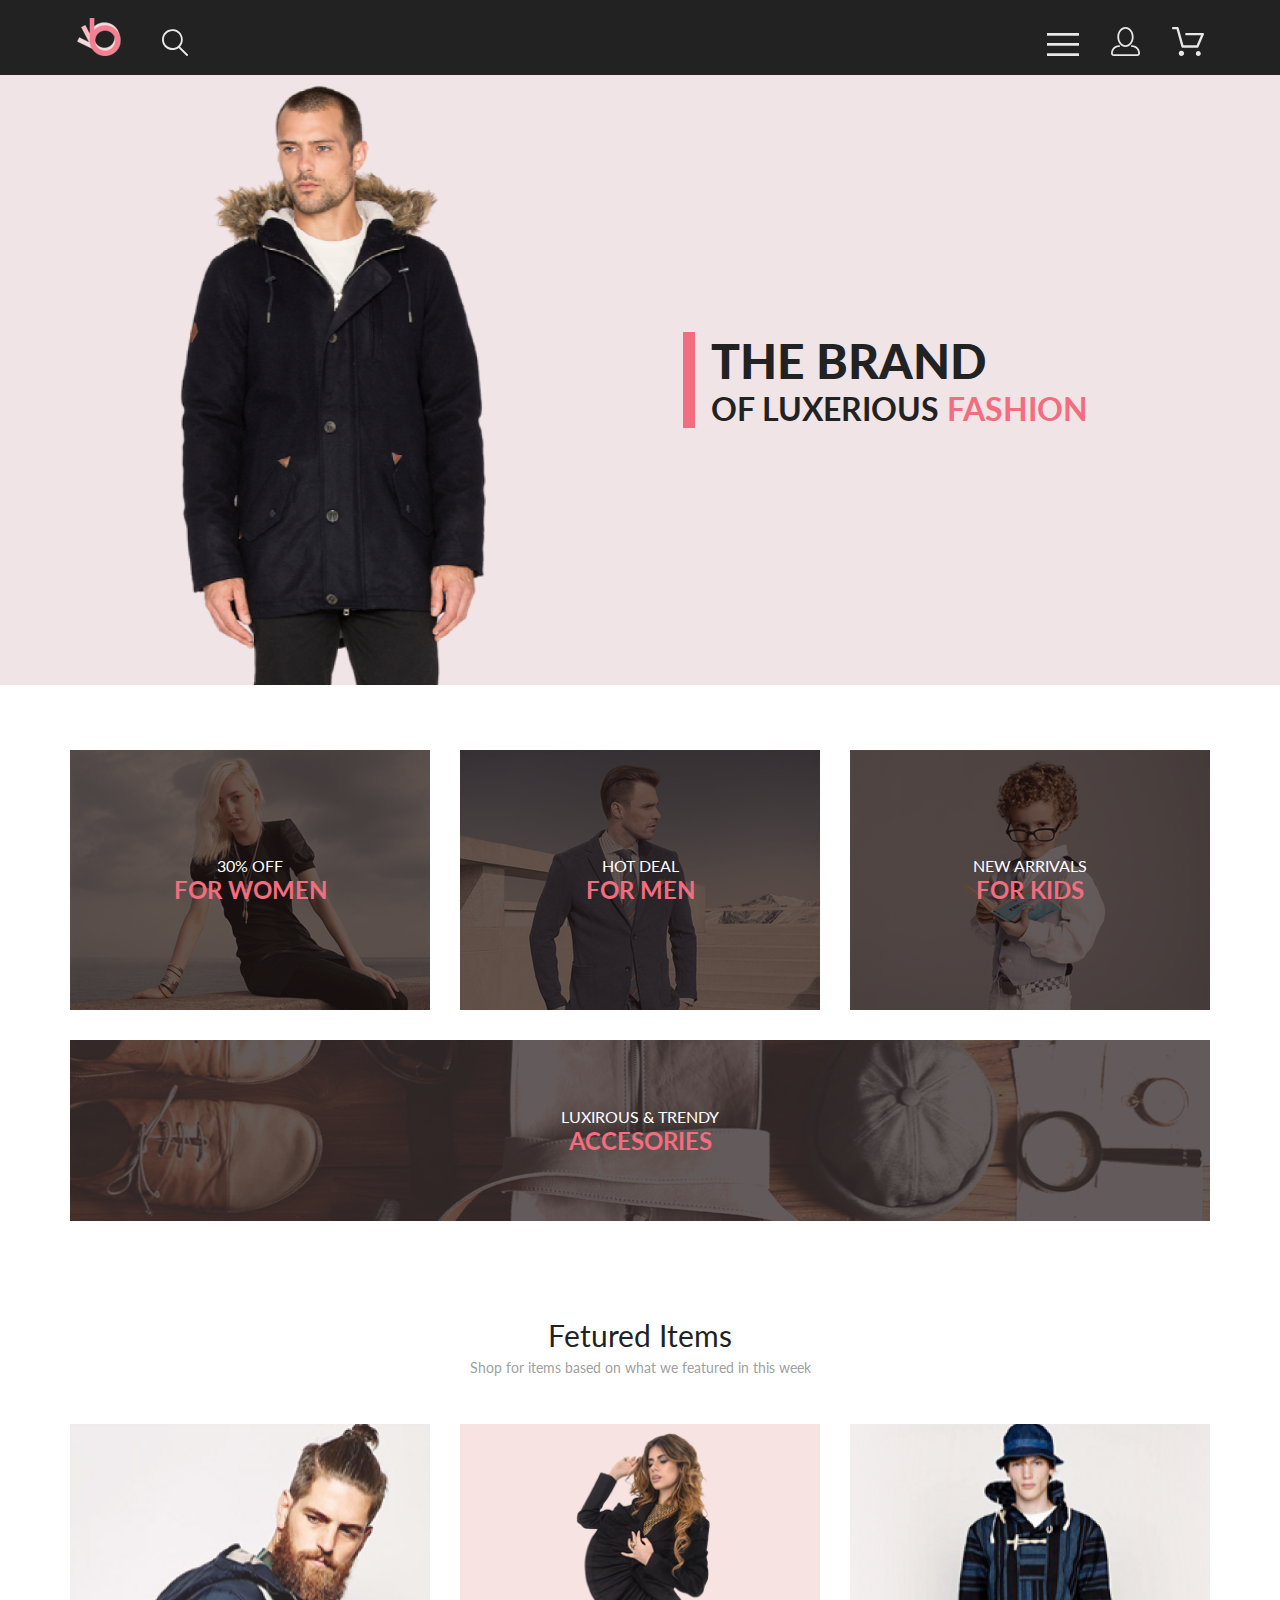
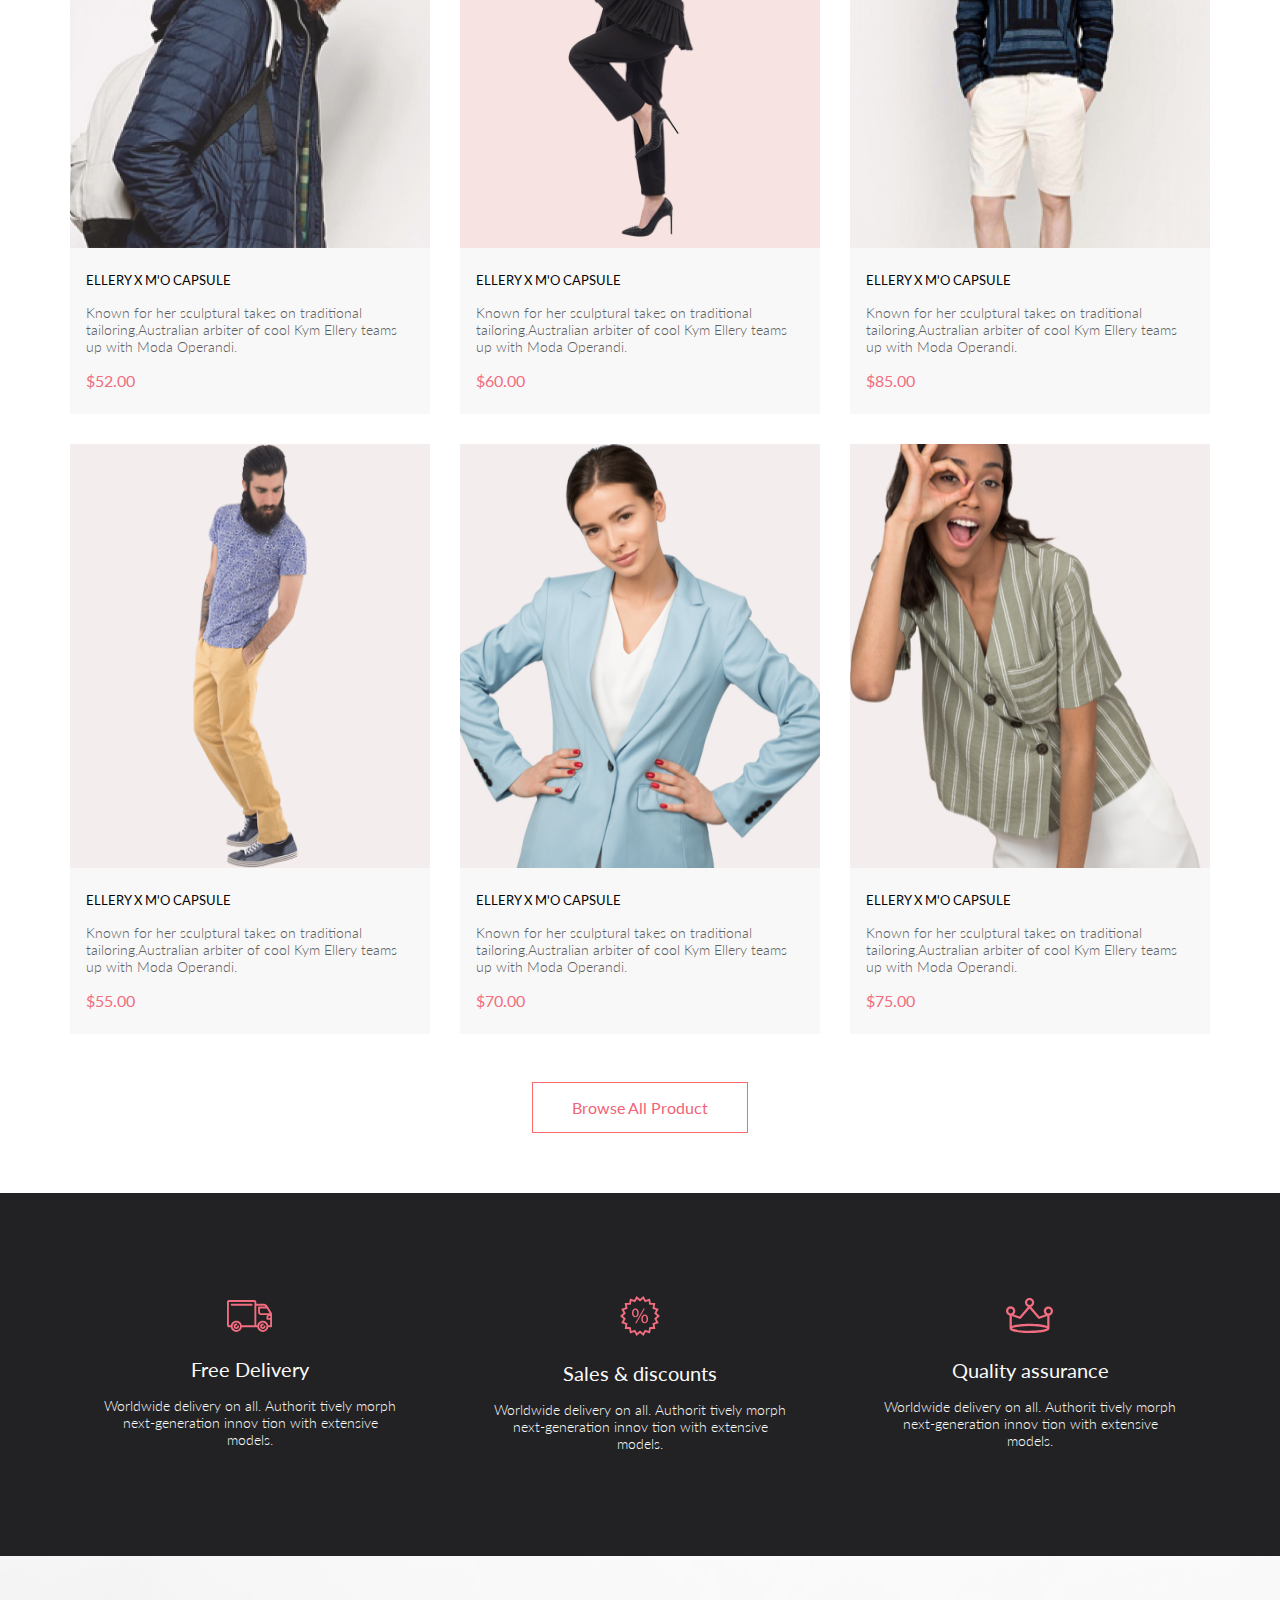
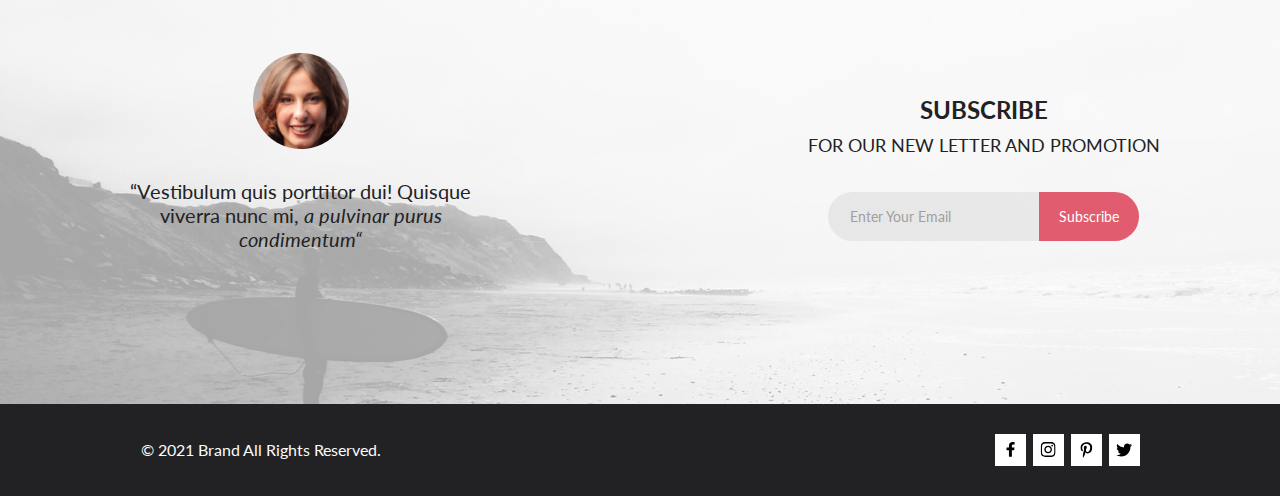
<file: dom6/index.html>
<!DOCTYPE html>
<html lang="en">
  <head>
    <meta charset="UTF-8" />
    <meta http-equiv="X-UA-Compatible" content="IE=edge" />
    <meta name="viewport" content="width=device-width, initial-scale=1.0" />
    <title>Document</title>
    <link rel="stylesheet" href="style.css" />
  </head>

  <body>
    <header class="header center">
      <div class="header-left">
        <img src="./img/header-left-logo.png" alt="logo" />
        <svg
          class="header__svg"
          xmlns="http://www.w3.org/2000/svg"
          width="26"
          height="27"
          viewBox="0 0 26 27"
          fill="none"
        >
          <path
            d="M18.0589 17.6251C19.6705 15.865 20.6275 13.6039 20.769 11.2216C20.9106 8.83932 20.2281 6.48088 18.8362 4.54232C17.4443 2.60377 15.4278 1.20318 13.1252 0.575765C10.8227 -0.0516554 8.37437 0.132305 6.19143 1.09675C4.0085 2.0612 2.22389 3.74739 1.1373 5.87217C0.0507149 7.99695 -0.271678 10.4309 0.224264 12.7653C0.720206 15.0997 2.00428 17.1923 3.86085 18.6919C5.71741 20.1914 8.0334 21.0064 10.4199 21.0001C12.6723 21.0031 14.8638 20.2691 16.6599 18.9101L24.4079 26.7171C24.4934 26.8061 24.5958 26.8772 24.7091 26.9261C24.8225 26.9751 24.9444 27.0009 25.0679 27.0021C25.1916 27.0024 25.314 26.9773 25.4276 26.9283C25.5411 26.8793 25.6434 26.8074 25.7279 26.7171C25.9018 26.5362 25.999 26.295 25.999 26.0441C25.999 25.7931 25.9018 25.5519 25.7279 25.371L18.0589 17.6251ZM1.88589 10.5001C1.89873 8.81477 2.41021 7.17101 3.35586 5.776C4.30151 4.38098 5.63899 3.29715 7.1997 2.66114C8.76042 2.02513 10.4745 1.86542 12.1258 2.20213C13.7772 2.53884 15.2919 3.3569 16.479 4.55319C17.6661 5.74948 18.4725 7.27044 18.7965 8.92433C19.1204 10.5782 18.9475 12.291 18.2995 13.8468C17.6515 15.4026 16.5574 16.7316 15.1551 17.6665C13.7529 18.6014 12.1052 19.1002 10.4199 19.1C8.14843 19.0892 5.97409 18.1775 4.3741 16.5652C2.77412 14.9528 1.87924 12.7715 1.88589 10.5001Z"
            fill="#E8E8E8"
          />
        </svg>
      </div>
      <nav class="header-right">
        <svg
          class="header__svg"
          xmlns="http://www.w3.org/2000/svg"
          width="32"
          height="23"
          viewBox="0 0 32 23"
          fill="none"
        >
          <path
            d="M0 23V20.31H32V23H0ZM0 12.76V10.07H32V12.76H0ZM0 2.69V0H32V2.69H0Z"
            fill="#E8E8E8"
          />
        </svg>
        <svg
          class="header__svg block-none"
          xmlns="http://www.w3.org/2000/svg"
          width="29"
          height="29"
          viewBox="0 0 29 29"
          fill="none"
        >
          <path
            d="M14.5 19.937C19 19.937 22.656 15.464 22.656 9.968C22.656 4.472 19 0 14.5 0C13.3631 0.0217413 12.2463 0.303398 11.2351 0.823397C10.2239 1.34339 9.34507 2.08794 8.66602 3C7.12663 4.99573 6.30819 7.45381 6.34399 9.974C6.34399 15.465 10 19.937 14.5 19.937ZM14.5 1.813C18 1.813 20.844 5.472 20.844 9.969C20.844 14.466 17.998 18.125 14.5 18.125C11.002 18.125 8.15603 14.465 8.15503 9.969C8.15403 5.473 11 1.813 14.5 1.813ZM20.844 18.125C20.6036 18.125 20.373 18.2205 20.203 18.3905C20.033 18.5605 19.9375 18.7911 19.9375 19.0315C19.9375 19.2719 20.033 19.5025 20.203 19.6725C20.373 19.8425 20.6036 19.938 20.844 19.938C22.526 19.9399 24.1386 20.6088 25.3279 21.7982C26.5172 22.9875 27.1861 24.6 27.188 26.282C27.1875 26.5221 27.0918 26.7523 26.922 26.9221C26.7522 27.0918 26.5221 27.1875 26.282 27.188H2.71997C2.47985 27.1875 2.24975 27.0918 2.07996 26.9221C1.91016 26.7523 1.81449 26.5221 1.81396 26.282C1.81608 24.6001 2.48517 22.9877 3.67444 21.7985C4.86371 20.6092 6.47608 19.9401 8.15796 19.938C8.39824 19.938 8.62868 19.8425 8.79858 19.6726C8.96849 19.5027 9.06396 19.2723 9.06396 19.032C9.06396 18.7917 8.96849 18.5613 8.79858 18.3914C8.62868 18.2215 8.39824 18.126 8.15796 18.126C5.99541 18.1279 3.92201 18.9875 2.39258 20.5164C0.863144 22.0453 0.00264777 24.1185 0 26.281C0.000794067 27.0019 0.287502 27.693 0.797241 28.2027C1.30698 28.7125 1.99811 28.9992 2.71899 29H26.282C27.0027 28.9989 27.6936 28.7121 28.2031 28.2024C28.7126 27.6927 28.9992 27.0017 29 26.281C28.9974 24.1187 28.1372 22.0457 26.6083 20.5168C25.0793 18.9878 23.0063 18.1276 20.844 18.125Z"
            fill="#E8E8E8"
          />
        </svg>
        <svg
          class="header__svg block-none"
          xmlns="http://www.w3.org/2000/svg"
          width="32"
          height="29"
          viewBox="0 0 32 29"
          fill="none"
        >
          <path
            d="M26.2009 29C25.5532 28.9738 24.9415 28.6948 24.4972 28.2227C24.0529 27.7506 23.8114 27.1232 23.8245 26.475C23.8376 25.8269 24.1043 25.2097 24.5673 24.7559C25.0303 24.3022 25.6527 24.048 26.301 24.048C26.9493 24.048 27.5717 24.3022 28.0347 24.7559C28.4977 25.2097 28.7644 25.8269 28.7775 26.475C28.7906 27.1232 28.549 27.7506 28.1047 28.2227C27.6604 28.6948 27.0488 28.9738 26.401 29H26.2009ZM6.75293 26.32C6.75293 25.79 6.91011 25.2718 7.20459 24.8311C7.49907 24.3904 7.91764 24.0469 8.40735 23.844C8.89705 23.6412 9.43594 23.5881 9.95581 23.6915C10.4757 23.7949 10.9532 24.0502 11.328 24.425C11.7028 24.7998 11.9581 25.2773 12.0615 25.7972C12.1649 26.317 12.1118 26.8559 11.9089 27.3456C11.7061 27.8353 11.3626 28.2539 10.9219 28.5483C10.4812 28.8428 9.96304 29 9.43298 29C9.08087 29.0003 8.73212 28.9311 8.40674 28.7966C8.08136 28.662 7.78569 28.4646 7.53662 28.2158C7.28755 27.9669 7.09001 27.6713 6.9552 27.3461C6.82039 27.0208 6.75098 26.6721 6.75098 26.32H6.75293ZM10.553 20.686C10.2935 20.6868 10.0409 20.6024 9.83411 20.4457C9.62727 20.2891 9.47758 20.0689 9.40796 19.819L4.57495 2.36401H1.18201C0.868521 2.36401 0.567859 2.23947 0.346191 2.01781C0.124523 1.79614 0 1.49549 0 1.18201C0 0.868519 0.124523 0.567873 0.346191 0.346205C0.567859 0.124537 0.868521 5.81268e-06 1.18201 5.81268e-06H5.46301C5.7225 -0.00080736 5.97504 0.0837201 6.18176 0.240568C6.38848 0.397416 6.53784 0.617884 6.60693 0.868006L11.4399 18.323H24.6179L29.001 8.27501H14.401C14.2428 8.27961 14.0854 8.25242 13.9379 8.19507C13.7904 8.13771 13.6559 8.05134 13.5424 7.94108C13.4288 7.83082 13.3386 7.69891 13.277 7.55315C13.2154 7.40739 13.1836 7.25075 13.1836 7.0925C13.1836 6.93426 13.2154 6.77762 13.277 6.63186C13.3386 6.4861 13.4288 6.35419 13.5424 6.24393C13.6559 6.13367 13.7904 6.0473 13.9379 5.98994C14.0854 5.93259 14.2428 5.90541 14.401 5.91001H30.814C31.0097 5.90996 31.2022 5.95866 31.3744 6.05172C31.5465 6.14478 31.6928 6.27926 31.7999 6.44301C31.9078 6.60729 31.9734 6.79569 31.9908 6.99145C32.0083 7.18721 31.9771 7.38424 31.9 7.565L26.495 19.977C26.4026 20.1876 26.251 20.3668 26.0585 20.4927C25.866 20.6186 25.641 20.6858 25.411 20.686H10.553Z"
            fill="#E8E8E8"
          />
        </svg>
      </nav>
    </header>
    <section class="offer">
      <img
        src="./img/man-offer.png"
        alt="man offer"
        class="offer-photo block-none"
      />
      <div class="offer-text">
        <h1 class="offer-text-start">THE BRAND</h1>
        <h2 class="offer-text-end">
          OF LUXERIOUS <span class="colour">FASHION</span>
        </h2>
      </div>
    </section>
    <section class="categories center">
      <div class="categories-block">
        <img
          src="./img/woman-categories.png"
          alt="woman"
          class="categories-photo"
        />

        <h3 class="categories-text">
          30% OFF<br /><span class="colour categories-main-text"
            >FOR WOMEN</span
          >
        </h3>
      </div>
      <div class="categories-block">
        <img
          src="./img/man-categories.png"
          alt="man"
          class="categories-photo"
        />

        <h3 class="categories-text">
          HOT DEAL<br /><span class="colour categories-main-text">FOR MEN</span>
        </h3>
      </div>
      <div class="categories-block">
        <img
          src="./img/child-categories.png"
          alt="child"
          class="categories-photo"
        />

        <h3 class="categories-text">
          NEW ARRIVALS<br /><span class="colour categories-main-text"
            >FOR KIDS</span
          >
        </h3>
      </div>
      <div class="categories-block categories-big">
        <img
          src="./img/accesories-categories.png"
          alt="accesories"
          class="categories-photo block-size"
        />

        <h3 class="categories-text">
          LUXIROUS & TRENDY<br /><span class="colour categories-main-text"
            >ACCESORIES</span
          >
        </h3>
      </div>
    </section>
    <section class="future center">
      <div class="future-heading">
        <h2 class="future-heading-titl">Fetured Items</h2>
        <h4 class="future-heading-text">
          Shop for items based on what we featured in this week
        </h4>
      </div>
      <div class="future-main">
        <!-- <div class="future-main-block">
          <div class="future-main-photo">
            <div class="future-main-photo-hover">
              <button class="future-main-photo-button">
                <svg
                  xmlns="http://www.w3.org/2000/svg"
                  width="27"
                  height="25"
                  viewBox="0 0 27 25"
                  fill="none"
                >
                  <path
                    d="M21.9521 23.2662H21.8397C21.2306 23.2662 20.7188 22.7666 20.6746 22.1289C20.6302 21.4602 21.1187 20.8781 21.7637 20.8341C21.7891 20.8324 21.8156 20.8315 21.8417 20.8315C22.4587 20.8315 22.9755 21.3214 23.0213 21.9482C23.0331 22.1967 22.9926 22.5509 22.7371 22.8434L22.7312 22.8502L22.7254 22.8571C22.5287 23.0907 22.2619 23.2316 21.9521 23.2662ZM8.22003 23.2599C7.56946 23.2599 7.04022 22.7169 7.04022 22.0496C7.04022 21.3827 7.56946 20.8401 8.22003 20.8401C8.87061 20.8401 9.39984 21.3827 9.39984 22.0496C9.39984 22.7169 8.87061 23.2599 8.22003 23.2599Z"
                    fill="white"
                  />
                  <path
                    d="M21.8765 22.2662C21.9215 22.2549 21.9428 22.2339 21.9605 22.2129C21.9683 22.2037 21.9761 22.1946 21.9839 22.1855C22.0204 22.1438 22.0237 22.0553 22.0229 22.0105C22.0097 21.9044 21.9189 21.8315 21.8417 21.8315C21.838 21.8315 21.8341 21.8317 21.8317 21.8318C21.7536 21.8372 21.6658 21.9409 21.6724 22.0625C21.6818 22.1793 21.7679 22.2662 21.8397 22.2662H21.8765ZM8.22003 22.2599C8.31921 22.2599 8.39984 22.1655 8.39984 22.0496C8.39984 21.9341 8.31921 21.8401 8.22003 21.8401C8.12091 21.8401 8.04022 21.9341 8.04022 22.0496C8.04022 22.1655 8.12091 22.2599 8.22003 22.2599ZM21.9999 24.2662C21.9522 24.2662 21.8883 24.2662 21.8397 24.2662C20.7021 24.2662 19.7571 23.3545 19.677 22.198C19.5969 20.9929 20.4942 19.9183 21.6957 19.8364C21.7446 19.8331 21.7933 19.8315 21.8417 19.8315C22.9804 19.8315 23.9418 20.7324 24.0195 21.8884C24.051 22.4915 23.8746 23.0612 23.4903 23.5012C23.106 23.9575 22.5768 24.2177 21.9999 24.2662ZM8.22003 24.2599C7.01581 24.2599 6.04022 23.2709 6.04022 22.0496C6.04022 20.8291 7.01581 19.8401 8.22003 19.8401C9.42419 19.8401 10.3998 20.8291 10.3998 22.0496C10.3998 23.2709 9.42419 24.2599 8.22003 24.2599ZM21.1989 17.3938H9.13354C8.70062 17.3938 8.31635 17.1005 8.2038 16.6775L4.27802 2.24768H1.52222C0.993896 2.24768 0.561035 1.80859 0.561035 1.27039C0.561035 0.733032 0.993896 0.292969 1.52222 0.292969H4.99982C5.43182 0.292969 5.8161 0.586304 5.92859 1.01025L9.85443 15.4391H20.5581L24.1149 7.13379H12.2583C11.7291 7.13379 11.2962 6.69373 11.2962 6.15649C11.2962 5.61914 11.7291 5.17908 12.2583 5.17908H25.5891C25.9095 5.17908 26.2146 5.34192 26.3901 5.61914C26.5665 5.89539 26.5989 6.23743 26.4702 6.547L22.08 16.807C21.9198 17.1653 21.5832 17.3938 21.1989 17.3938Z"
                    fill="white"
                  />
                  <path
                    d="M21.8765 22.2662C21.9215 22.2549 21.9428 22.2339 21.9605 22.2129C21.9683 22.2037 21.9761 22.1946 21.9839 22.1855C22.0204 22.1438 22.0237 22.0553 22.0229 22.0105C22.0097 21.9044 21.9189 21.8315 21.8417 21.8315C21.838 21.8315 21.8341 21.8317 21.8317 21.8318C21.7536 21.8372 21.6658 21.9409 21.6724 22.0625C21.6818 22.1793 21.7679 22.2662 21.8397 22.2662H21.8765ZM8.22003 22.2599C8.31921 22.2599 8.39984 22.1655 8.39984 22.0496C8.39984 21.9341 8.31921 21.8401 8.22003 21.8401C8.12091 21.8401 8.04022 21.9341 8.04022 22.0496C8.04022 22.1655 8.12091 22.2599 8.22003 22.2599ZM21.9999 24.2662C21.9522 24.2662 21.8883 24.2662 21.8397 24.2662C20.7021 24.2662 19.7571 23.3545 19.677 22.198C19.5969 20.9929 20.4942 19.9183 21.6957 19.8364C21.7446 19.8331 21.7933 19.8315 21.8417 19.8315C22.9804 19.8315 23.9418 20.7324 24.0195 21.8884C24.051 22.4915 23.8746 23.0612 23.4903 23.5012C23.106 23.9575 22.5768 24.2177 21.9999 24.2662ZM8.22003 24.2599C7.01581 24.2599 6.04022 23.2709 6.04022 22.0496C6.04022 20.8291 7.01581 19.8401 8.22003 19.8401C9.42419 19.8401 10.3998 20.8291 10.3998 22.0496C10.3998 23.2709 9.42419 24.2599 8.22003 24.2599ZM21.1989 17.3938H9.13354C8.70062 17.3938 8.31635 17.1005 8.2038 16.6775L4.27802 2.24768H1.52222C0.993896 2.24768 0.561035 1.80859 0.561035 1.27039C0.561035 0.733032 0.993896 0.292969 1.52222 0.292969H4.99982C5.43182 0.292969 5.8161 0.586304 5.92859 1.01025L9.85443 15.4391H20.5581L24.1149 7.13379H12.2583C11.7291 7.13379 11.2962 6.69373 11.2962 6.15649C11.2962 5.61914 11.7291 5.17908 12.2583 5.17908H25.5891C25.9095 5.17908 26.2146 5.34192 26.3901 5.61914C26.5665 5.89539 26.5989 6.23743 26.4702 6.547L22.08 16.807C21.9198 17.1653 21.5832 17.3938 21.1989 17.3938Z"
                    fill="white"
                  />
                </svg>
                <span>Add to Cart</span>
              </button>
            </div>
            <img
              src="./img/future-object-1.png"
              alt="man"
              class="future-photo"
            />
          </div>

          <div class="future-main-text">
            <h3 class="future-main-text-title">ELLERY X M'O CAPSULE</h3>
            <p class="future-main-text-description">
              Known for her sculptural takes on traditional tailoring,
              Australian arbiter of cool Kym Ellery teams up with Moda Operandi.
            </p>
            <p class="future-main-text-price">$52.00</p>
          </div>
        </div>
        <div class="future-main-block">
          <div class="future-main-photo">
            <div class="future-main-photo-hover">
              <button class="future-main-photo-button">
                <svg
                  xmlns="http://www.w3.org/2000/svg"
                  width="27"
                  height="25"
                  viewBox="0 0 27 25"
                  fill="none"
                >
                  <path
                    d="M21.9521 23.2662H21.8397C21.2306 23.2662 20.7188 22.7666 20.6746 22.1289C20.6302 21.4602 21.1187 20.8781 21.7637 20.8341C21.7891 20.8324 21.8156 20.8315 21.8417 20.8315C22.4587 20.8315 22.9755 21.3214 23.0213 21.9482C23.0331 22.1967 22.9926 22.5509 22.7371 22.8434L22.7312 22.8502L22.7254 22.8571C22.5287 23.0907 22.2619 23.2316 21.9521 23.2662ZM8.22003 23.2599C7.56946 23.2599 7.04022 22.7169 7.04022 22.0496C7.04022 21.3827 7.56946 20.8401 8.22003 20.8401C8.87061 20.8401 9.39984 21.3827 9.39984 22.0496C9.39984 22.7169 8.87061 23.2599 8.22003 23.2599Z"
                    fill="white"
                  />
                  <path
                    d="M21.8765 22.2662C21.9215 22.2549 21.9428 22.2339 21.9605 22.2129C21.9683 22.2037 21.9761 22.1946 21.9839 22.1855C22.0204 22.1438 22.0237 22.0553 22.0229 22.0105C22.0097 21.9044 21.9189 21.8315 21.8417 21.8315C21.838 21.8315 21.8341 21.8317 21.8317 21.8318C21.7536 21.8372 21.6658 21.9409 21.6724 22.0625C21.6818 22.1793 21.7679 22.2662 21.8397 22.2662H21.8765ZM8.22003 22.2599C8.31921 22.2599 8.39984 22.1655 8.39984 22.0496C8.39984 21.9341 8.31921 21.8401 8.22003 21.8401C8.12091 21.8401 8.04022 21.9341 8.04022 22.0496C8.04022 22.1655 8.12091 22.2599 8.22003 22.2599ZM21.9999 24.2662C21.9522 24.2662 21.8883 24.2662 21.8397 24.2662C20.7021 24.2662 19.7571 23.3545 19.677 22.198C19.5969 20.9929 20.4942 19.9183 21.6957 19.8364C21.7446 19.8331 21.7933 19.8315 21.8417 19.8315C22.9804 19.8315 23.9418 20.7324 24.0195 21.8884C24.051 22.4915 23.8746 23.0612 23.4903 23.5012C23.106 23.9575 22.5768 24.2177 21.9999 24.2662ZM8.22003 24.2599C7.01581 24.2599 6.04022 23.2709 6.04022 22.0496C6.04022 20.8291 7.01581 19.8401 8.22003 19.8401C9.42419 19.8401 10.3998 20.8291 10.3998 22.0496C10.3998 23.2709 9.42419 24.2599 8.22003 24.2599ZM21.1989 17.3938H9.13354C8.70062 17.3938 8.31635 17.1005 8.2038 16.6775L4.27802 2.24768H1.52222C0.993896 2.24768 0.561035 1.80859 0.561035 1.27039C0.561035 0.733032 0.993896 0.292969 1.52222 0.292969H4.99982C5.43182 0.292969 5.8161 0.586304 5.92859 1.01025L9.85443 15.4391H20.5581L24.1149 7.13379H12.2583C11.7291 7.13379 11.2962 6.69373 11.2962 6.15649C11.2962 5.61914 11.7291 5.17908 12.2583 5.17908H25.5891C25.9095 5.17908 26.2146 5.34192 26.3901 5.61914C26.5665 5.89539 26.5989 6.23743 26.4702 6.547L22.08 16.807C21.9198 17.1653 21.5832 17.3938 21.1989 17.3938Z"
                    fill="white"
                  />
                  <path
                    d="M21.8765 22.2662C21.9215 22.2549 21.9428 22.2339 21.9605 22.2129C21.9683 22.2037 21.9761 22.1946 21.9839 22.1855C22.0204 22.1438 22.0237 22.0553 22.0229 22.0105C22.0097 21.9044 21.9189 21.8315 21.8417 21.8315C21.838 21.8315 21.8341 21.8317 21.8317 21.8318C21.7536 21.8372 21.6658 21.9409 21.6724 22.0625C21.6818 22.1793 21.7679 22.2662 21.8397 22.2662H21.8765ZM8.22003 22.2599C8.31921 22.2599 8.39984 22.1655 8.39984 22.0496C8.39984 21.9341 8.31921 21.8401 8.22003 21.8401C8.12091 21.8401 8.04022 21.9341 8.04022 22.0496C8.04022 22.1655 8.12091 22.2599 8.22003 22.2599ZM21.9999 24.2662C21.9522 24.2662 21.8883 24.2662 21.8397 24.2662C20.7021 24.2662 19.7571 23.3545 19.677 22.198C19.5969 20.9929 20.4942 19.9183 21.6957 19.8364C21.7446 19.8331 21.7933 19.8315 21.8417 19.8315C22.9804 19.8315 23.9418 20.7324 24.0195 21.8884C24.051 22.4915 23.8746 23.0612 23.4903 23.5012C23.106 23.9575 22.5768 24.2177 21.9999 24.2662ZM8.22003 24.2599C7.01581 24.2599 6.04022 23.2709 6.04022 22.0496C6.04022 20.8291 7.01581 19.8401 8.22003 19.8401C9.42419 19.8401 10.3998 20.8291 10.3998 22.0496C10.3998 23.2709 9.42419 24.2599 8.22003 24.2599ZM21.1989 17.3938H9.13354C8.70062 17.3938 8.31635 17.1005 8.2038 16.6775L4.27802 2.24768H1.52222C0.993896 2.24768 0.561035 1.80859 0.561035 1.27039C0.561035 0.733032 0.993896 0.292969 1.52222 0.292969H4.99982C5.43182 0.292969 5.8161 0.586304 5.92859 1.01025L9.85443 15.4391H20.5581L24.1149 7.13379H12.2583C11.7291 7.13379 11.2962 6.69373 11.2962 6.15649C11.2962 5.61914 11.7291 5.17908 12.2583 5.17908H25.5891C25.9095 5.17908 26.2146 5.34192 26.3901 5.61914C26.5665 5.89539 26.5989 6.23743 26.4702 6.547L22.08 16.807C21.9198 17.1653 21.5832 17.3938 21.1989 17.3938Z"
                    fill="white"
                  />
                </svg>
                <span>Add to Cart</span>
              </button>
            </div>
            <img
              src="./img/future-object-2.png"
              alt="woman"
              class="future-photo"
            />
          </div>
          <div class="future-main-text">
            <h3 class="future-main-text-title">ELLERY X M'O CAPSULE</h3>
            <p class="future-main-text-description">
              Known for her sculptural takes on traditional tailoring,
              Australian arbiter of cool Kym Ellery teams up with Moda Operandi.
            </p>
            <p class="future-main-text-price">$52.00</p>
          </div>
        </div>
        <div class="future-main-block">
          <div class="future-main-photo">
            <div class="future-main-photo-hover">
              <button class="future-main-photo-button">
                <svg
                  xmlns="http://www.w3.org/2000/svg"
                  width="27"
                  height="25"
                  viewBox="0 0 27 25"
                  fill="none"
                >
                  <path
                    d="M21.9521 23.2662H21.8397C21.2306 23.2662 20.7188 22.7666 20.6746 22.1289C20.6302 21.4602 21.1187 20.8781 21.7637 20.8341C21.7891 20.8324 21.8156 20.8315 21.8417 20.8315C22.4587 20.8315 22.9755 21.3214 23.0213 21.9482C23.0331 22.1967 22.9926 22.5509 22.7371 22.8434L22.7312 22.8502L22.7254 22.8571C22.5287 23.0907 22.2619 23.2316 21.9521 23.2662ZM8.22003 23.2599C7.56946 23.2599 7.04022 22.7169 7.04022 22.0496C7.04022 21.3827 7.56946 20.8401 8.22003 20.8401C8.87061 20.8401 9.39984 21.3827 9.39984 22.0496C9.39984 22.7169 8.87061 23.2599 8.22003 23.2599Z"
                    fill="white"
                  />
                  <path
                    d="M21.8765 22.2662C21.9215 22.2549 21.9428 22.2339 21.9605 22.2129C21.9683 22.2037 21.9761 22.1946 21.9839 22.1855C22.0204 22.1438 22.0237 22.0553 22.0229 22.0105C22.0097 21.9044 21.9189 21.8315 21.8417 21.8315C21.838 21.8315 21.8341 21.8317 21.8317 21.8318C21.7536 21.8372 21.6658 21.9409 21.6724 22.0625C21.6818 22.1793 21.7679 22.2662 21.8397 22.2662H21.8765ZM8.22003 22.2599C8.31921 22.2599 8.39984 22.1655 8.39984 22.0496C8.39984 21.9341 8.31921 21.8401 8.22003 21.8401C8.12091 21.8401 8.04022 21.9341 8.04022 22.0496C8.04022 22.1655 8.12091 22.2599 8.22003 22.2599ZM21.9999 24.2662C21.9522 24.2662 21.8883 24.2662 21.8397 24.2662C20.7021 24.2662 19.7571 23.3545 19.677 22.198C19.5969 20.9929 20.4942 19.9183 21.6957 19.8364C21.7446 19.8331 21.7933 19.8315 21.8417 19.8315C22.9804 19.8315 23.9418 20.7324 24.0195 21.8884C24.051 22.4915 23.8746 23.0612 23.4903 23.5012C23.106 23.9575 22.5768 24.2177 21.9999 24.2662ZM8.22003 24.2599C7.01581 24.2599 6.04022 23.2709 6.04022 22.0496C6.04022 20.8291 7.01581 19.8401 8.22003 19.8401C9.42419 19.8401 10.3998 20.8291 10.3998 22.0496C10.3998 23.2709 9.42419 24.2599 8.22003 24.2599ZM21.1989 17.3938H9.13354C8.70062 17.3938 8.31635 17.1005 8.2038 16.6775L4.27802 2.24768H1.52222C0.993896 2.24768 0.561035 1.80859 0.561035 1.27039C0.561035 0.733032 0.993896 0.292969 1.52222 0.292969H4.99982C5.43182 0.292969 5.8161 0.586304 5.92859 1.01025L9.85443 15.4391H20.5581L24.1149 7.13379H12.2583C11.7291 7.13379 11.2962 6.69373 11.2962 6.15649C11.2962 5.61914 11.7291 5.17908 12.2583 5.17908H25.5891C25.9095 5.17908 26.2146 5.34192 26.3901 5.61914C26.5665 5.89539 26.5989 6.23743 26.4702 6.547L22.08 16.807C21.9198 17.1653 21.5832 17.3938 21.1989 17.3938Z"
                    fill="white"
                  />
                  <path
                    d="M21.8765 22.2662C21.9215 22.2549 21.9428 22.2339 21.9605 22.2129C21.9683 22.2037 21.9761 22.1946 21.9839 22.1855C22.0204 22.1438 22.0237 22.0553 22.0229 22.0105C22.0097 21.9044 21.9189 21.8315 21.8417 21.8315C21.838 21.8315 21.8341 21.8317 21.8317 21.8318C21.7536 21.8372 21.6658 21.9409 21.6724 22.0625C21.6818 22.1793 21.7679 22.2662 21.8397 22.2662H21.8765ZM8.22003 22.2599C8.31921 22.2599 8.39984 22.1655 8.39984 22.0496C8.39984 21.9341 8.31921 21.8401 8.22003 21.8401C8.12091 21.8401 8.04022 21.9341 8.04022 22.0496C8.04022 22.1655 8.12091 22.2599 8.22003 22.2599ZM21.9999 24.2662C21.9522 24.2662 21.8883 24.2662 21.8397 24.2662C20.7021 24.2662 19.7571 23.3545 19.677 22.198C19.5969 20.9929 20.4942 19.9183 21.6957 19.8364C21.7446 19.8331 21.7933 19.8315 21.8417 19.8315C22.9804 19.8315 23.9418 20.7324 24.0195 21.8884C24.051 22.4915 23.8746 23.0612 23.4903 23.5012C23.106 23.9575 22.5768 24.2177 21.9999 24.2662ZM8.22003 24.2599C7.01581 24.2599 6.04022 23.2709 6.04022 22.0496C6.04022 20.8291 7.01581 19.8401 8.22003 19.8401C9.42419 19.8401 10.3998 20.8291 10.3998 22.0496C10.3998 23.2709 9.42419 24.2599 8.22003 24.2599ZM21.1989 17.3938H9.13354C8.70062 17.3938 8.31635 17.1005 8.2038 16.6775L4.27802 2.24768H1.52222C0.993896 2.24768 0.561035 1.80859 0.561035 1.27039C0.561035 0.733032 0.993896 0.292969 1.52222 0.292969H4.99982C5.43182 0.292969 5.8161 0.586304 5.92859 1.01025L9.85443 15.4391H20.5581L24.1149 7.13379H12.2583C11.7291 7.13379 11.2962 6.69373 11.2962 6.15649C11.2962 5.61914 11.7291 5.17908 12.2583 5.17908H25.5891C25.9095 5.17908 26.2146 5.34192 26.3901 5.61914C26.5665 5.89539 26.5989 6.23743 26.4702 6.547L22.08 16.807C21.9198 17.1653 21.5832 17.3938 21.1989 17.3938Z"
                    fill="white"
                  />
                </svg>
                <span>Add to Cart</span>
              </button>
            </div>
            <img
              src="./img/future-object-3.png"
              alt="man"
              class="future-photo"
            />
          </div>
          <div class="future-main-text">
            <h3 class="future-main-text-title">ELLERY X M'O CAPSULE</h3>
            <p class="future-main-text-description">
              Known for her sculptural takes on traditional tailoring,
              Australian arbiter of cool Kym Ellery teams up with Moda Operandi.
            </p>
            <p class="future-main-text-price">$52.00</p>
          </div>
        </div>
        <div class="future-main-block">
          <div class="future-main-photo">
            <div class="future-main-photo-hover">
              <button class="future-main-photo-button">
                <svg
                  xmlns="http://www.w3.org/2000/svg"
                  width="27"
                  height="25"
                  viewBox="0 0 27 25"
                  fill="none"
                >
                  <path
                    d="M21.9521 23.2662H21.8397C21.2306 23.2662 20.7188 22.7666 20.6746 22.1289C20.6302 21.4602 21.1187 20.8781 21.7637 20.8341C21.7891 20.8324 21.8156 20.8315 21.8417 20.8315C22.4587 20.8315 22.9755 21.3214 23.0213 21.9482C23.0331 22.1967 22.9926 22.5509 22.7371 22.8434L22.7312 22.8502L22.7254 22.8571C22.5287 23.0907 22.2619 23.2316 21.9521 23.2662ZM8.22003 23.2599C7.56946 23.2599 7.04022 22.7169 7.04022 22.0496C7.04022 21.3827 7.56946 20.8401 8.22003 20.8401C8.87061 20.8401 9.39984 21.3827 9.39984 22.0496C9.39984 22.7169 8.87061 23.2599 8.22003 23.2599Z"
                    fill="white"
                  />
                  <path
                    d="M21.8765 22.2662C21.9215 22.2549 21.9428 22.2339 21.9605 22.2129C21.9683 22.2037 21.9761 22.1946 21.9839 22.1855C22.0204 22.1438 22.0237 22.0553 22.0229 22.0105C22.0097 21.9044 21.9189 21.8315 21.8417 21.8315C21.838 21.8315 21.8341 21.8317 21.8317 21.8318C21.7536 21.8372 21.6658 21.9409 21.6724 22.0625C21.6818 22.1793 21.7679 22.2662 21.8397 22.2662H21.8765ZM8.22003 22.2599C8.31921 22.2599 8.39984 22.1655 8.39984 22.0496C8.39984 21.9341 8.31921 21.8401 8.22003 21.8401C8.12091 21.8401 8.04022 21.9341 8.04022 22.0496C8.04022 22.1655 8.12091 22.2599 8.22003 22.2599ZM21.9999 24.2662C21.9522 24.2662 21.8883 24.2662 21.8397 24.2662C20.7021 24.2662 19.7571 23.3545 19.677 22.198C19.5969 20.9929 20.4942 19.9183 21.6957 19.8364C21.7446 19.8331 21.7933 19.8315 21.8417 19.8315C22.9804 19.8315 23.9418 20.7324 24.0195 21.8884C24.051 22.4915 23.8746 23.0612 23.4903 23.5012C23.106 23.9575 22.5768 24.2177 21.9999 24.2662ZM8.22003 24.2599C7.01581 24.2599 6.04022 23.2709 6.04022 22.0496C6.04022 20.8291 7.01581 19.8401 8.22003 19.8401C9.42419 19.8401 10.3998 20.8291 10.3998 22.0496C10.3998 23.2709 9.42419 24.2599 8.22003 24.2599ZM21.1989 17.3938H9.13354C8.70062 17.3938 8.31635 17.1005 8.2038 16.6775L4.27802 2.24768H1.52222C0.993896 2.24768 0.561035 1.80859 0.561035 1.27039C0.561035 0.733032 0.993896 0.292969 1.52222 0.292969H4.99982C5.43182 0.292969 5.8161 0.586304 5.92859 1.01025L9.85443 15.4391H20.5581L24.1149 7.13379H12.2583C11.7291 7.13379 11.2962 6.69373 11.2962 6.15649C11.2962 5.61914 11.7291 5.17908 12.2583 5.17908H25.5891C25.9095 5.17908 26.2146 5.34192 26.3901 5.61914C26.5665 5.89539 26.5989 6.23743 26.4702 6.547L22.08 16.807C21.9198 17.1653 21.5832 17.3938 21.1989 17.3938Z"
                    fill="white"
                  />
                  <path
                    d="M21.8765 22.2662C21.9215 22.2549 21.9428 22.2339 21.9605 22.2129C21.9683 22.2037 21.9761 22.1946 21.9839 22.1855C22.0204 22.1438 22.0237 22.0553 22.0229 22.0105C22.0097 21.9044 21.9189 21.8315 21.8417 21.8315C21.838 21.8315 21.8341 21.8317 21.8317 21.8318C21.7536 21.8372 21.6658 21.9409 21.6724 22.0625C21.6818 22.1793 21.7679 22.2662 21.8397 22.2662H21.8765ZM8.22003 22.2599C8.31921 22.2599 8.39984 22.1655 8.39984 22.0496C8.39984 21.9341 8.31921 21.8401 8.22003 21.8401C8.12091 21.8401 8.04022 21.9341 8.04022 22.0496C8.04022 22.1655 8.12091 22.2599 8.22003 22.2599ZM21.9999 24.2662C21.9522 24.2662 21.8883 24.2662 21.8397 24.2662C20.7021 24.2662 19.7571 23.3545 19.677 22.198C19.5969 20.9929 20.4942 19.9183 21.6957 19.8364C21.7446 19.8331 21.7933 19.8315 21.8417 19.8315C22.9804 19.8315 23.9418 20.7324 24.0195 21.8884C24.051 22.4915 23.8746 23.0612 23.4903 23.5012C23.106 23.9575 22.5768 24.2177 21.9999 24.2662ZM8.22003 24.2599C7.01581 24.2599 6.04022 23.2709 6.04022 22.0496C6.04022 20.8291 7.01581 19.8401 8.22003 19.8401C9.42419 19.8401 10.3998 20.8291 10.3998 22.0496C10.3998 23.2709 9.42419 24.2599 8.22003 24.2599ZM21.1989 17.3938H9.13354C8.70062 17.3938 8.31635 17.1005 8.2038 16.6775L4.27802 2.24768H1.52222C0.993896 2.24768 0.561035 1.80859 0.561035 1.27039C0.561035 0.733032 0.993896 0.292969 1.52222 0.292969H4.99982C5.43182 0.292969 5.8161 0.586304 5.92859 1.01025L9.85443 15.4391H20.5581L24.1149 7.13379H12.2583C11.7291 7.13379 11.2962 6.69373 11.2962 6.15649C11.2962 5.61914 11.7291 5.17908 12.2583 5.17908H25.5891C25.9095 5.17908 26.2146 5.34192 26.3901 5.61914C26.5665 5.89539 26.5989 6.23743 26.4702 6.547L22.08 16.807C21.9198 17.1653 21.5832 17.3938 21.1989 17.3938Z"
                    fill="white"
                  />
                </svg>
                <span>Add to Cart</span>
              </button>
            </div>
            <img
              src="./img/future-object-4.png"
              alt="man"
              class="future-photo"
            />
          </div>

          <div class="future-main-text">
            <h3 class="future-main-text-title">ELLERY X M'O CAPSULE</h3>
            <p class="future-main-text-description">
              Known for her sculptural takes on traditional tailoring,
              Australian arbiter of cool Kym Ellery teams up with Moda Operandi.
            </p>
            <p class="future-main-text-price">$52.00</p>
          </div>
        </div>
        <div class="future-main-block">
          <div class="future-main-photo">
            <div class="future-main-photo-hover">
              <button class="future-main-photo-button">
                <svg
                  xmlns="http://www.w3.org/2000/svg"
                  width="27"
                  height="25"
                  viewBox="0 0 27 25"
                  fill="none"
                >
                  <path
                    d="M21.9521 23.2662H21.8397C21.2306 23.2662 20.7188 22.7666 20.6746 22.1289C20.6302 21.4602 21.1187 20.8781 21.7637 20.8341C21.7891 20.8324 21.8156 20.8315 21.8417 20.8315C22.4587 20.8315 22.9755 21.3214 23.0213 21.9482C23.0331 22.1967 22.9926 22.5509 22.7371 22.8434L22.7312 22.8502L22.7254 22.8571C22.5287 23.0907 22.2619 23.2316 21.9521 23.2662ZM8.22003 23.2599C7.56946 23.2599 7.04022 22.7169 7.04022 22.0496C7.04022 21.3827 7.56946 20.8401 8.22003 20.8401C8.87061 20.8401 9.39984 21.3827 9.39984 22.0496C9.39984 22.7169 8.87061 23.2599 8.22003 23.2599Z"
                    fill="white"
                  />
                  <path
                    d="M21.8765 22.2662C21.9215 22.2549 21.9428 22.2339 21.9605 22.2129C21.9683 22.2037 21.9761 22.1946 21.9839 22.1855C22.0204 22.1438 22.0237 22.0553 22.0229 22.0105C22.0097 21.9044 21.9189 21.8315 21.8417 21.8315C21.838 21.8315 21.8341 21.8317 21.8317 21.8318C21.7536 21.8372 21.6658 21.9409 21.6724 22.0625C21.6818 22.1793 21.7679 22.2662 21.8397 22.2662H21.8765ZM8.22003 22.2599C8.31921 22.2599 8.39984 22.1655 8.39984 22.0496C8.39984 21.9341 8.31921 21.8401 8.22003 21.8401C8.12091 21.8401 8.04022 21.9341 8.04022 22.0496C8.04022 22.1655 8.12091 22.2599 8.22003 22.2599ZM21.9999 24.2662C21.9522 24.2662 21.8883 24.2662 21.8397 24.2662C20.7021 24.2662 19.7571 23.3545 19.677 22.198C19.5969 20.9929 20.4942 19.9183 21.6957 19.8364C21.7446 19.8331 21.7933 19.8315 21.8417 19.8315C22.9804 19.8315 23.9418 20.7324 24.0195 21.8884C24.051 22.4915 23.8746 23.0612 23.4903 23.5012C23.106 23.9575 22.5768 24.2177 21.9999 24.2662ZM8.22003 24.2599C7.01581 24.2599 6.04022 23.2709 6.04022 22.0496C6.04022 20.8291 7.01581 19.8401 8.22003 19.8401C9.42419 19.8401 10.3998 20.8291 10.3998 22.0496C10.3998 23.2709 9.42419 24.2599 8.22003 24.2599ZM21.1989 17.3938H9.13354C8.70062 17.3938 8.31635 17.1005 8.2038 16.6775L4.27802 2.24768H1.52222C0.993896 2.24768 0.561035 1.80859 0.561035 1.27039C0.561035 0.733032 0.993896 0.292969 1.52222 0.292969H4.99982C5.43182 0.292969 5.8161 0.586304 5.92859 1.01025L9.85443 15.4391H20.5581L24.1149 7.13379H12.2583C11.7291 7.13379 11.2962 6.69373 11.2962 6.15649C11.2962 5.61914 11.7291 5.17908 12.2583 5.17908H25.5891C25.9095 5.17908 26.2146 5.34192 26.3901 5.61914C26.5665 5.89539 26.5989 6.23743 26.4702 6.547L22.08 16.807C21.9198 17.1653 21.5832 17.3938 21.1989 17.3938Z"
                    fill="white"
                  />
                  <path
                    d="M21.8765 22.2662C21.9215 22.2549 21.9428 22.2339 21.9605 22.2129C21.9683 22.2037 21.9761 22.1946 21.9839 22.1855C22.0204 22.1438 22.0237 22.0553 22.0229 22.0105C22.0097 21.9044 21.9189 21.8315 21.8417 21.8315C21.838 21.8315 21.8341 21.8317 21.8317 21.8318C21.7536 21.8372 21.6658 21.9409 21.6724 22.0625C21.6818 22.1793 21.7679 22.2662 21.8397 22.2662H21.8765ZM8.22003 22.2599C8.31921 22.2599 8.39984 22.1655 8.39984 22.0496C8.39984 21.9341 8.31921 21.8401 8.22003 21.8401C8.12091 21.8401 8.04022 21.9341 8.04022 22.0496C8.04022 22.1655 8.12091 22.2599 8.22003 22.2599ZM21.9999 24.2662C21.9522 24.2662 21.8883 24.2662 21.8397 24.2662C20.7021 24.2662 19.7571 23.3545 19.677 22.198C19.5969 20.9929 20.4942 19.9183 21.6957 19.8364C21.7446 19.8331 21.7933 19.8315 21.8417 19.8315C22.9804 19.8315 23.9418 20.7324 24.0195 21.8884C24.051 22.4915 23.8746 23.0612 23.4903 23.5012C23.106 23.9575 22.5768 24.2177 21.9999 24.2662ZM8.22003 24.2599C7.01581 24.2599 6.04022 23.2709 6.04022 22.0496C6.04022 20.8291 7.01581 19.8401 8.22003 19.8401C9.42419 19.8401 10.3998 20.8291 10.3998 22.0496C10.3998 23.2709 9.42419 24.2599 8.22003 24.2599ZM21.1989 17.3938H9.13354C8.70062 17.3938 8.31635 17.1005 8.2038 16.6775L4.27802 2.24768H1.52222C0.993896 2.24768 0.561035 1.80859 0.561035 1.27039C0.561035 0.733032 0.993896 0.292969 1.52222 0.292969H4.99982C5.43182 0.292969 5.8161 0.586304 5.92859 1.01025L9.85443 15.4391H20.5581L24.1149 7.13379H12.2583C11.7291 7.13379 11.2962 6.69373 11.2962 6.15649C11.2962 5.61914 11.7291 5.17908 12.2583 5.17908H25.5891C25.9095 5.17908 26.2146 5.34192 26.3901 5.61914C26.5665 5.89539 26.5989 6.23743 26.4702 6.547L22.08 16.807C21.9198 17.1653 21.5832 17.3938 21.1989 17.3938Z"
                    fill="white"
                  />
                </svg>
                <span>Add to Cart</span>
              </button>
            </div>
            <img
              src="./img/future-object-5.png"
              alt="man"
              class="future-photo"
            />
          </div>
          <div class="future-main-text">
            <h3 class="future-main-text-title">ELLERY X M'O CAPSULE</h3>
            <p class="future-main-text-description">
              Known for her sculptural takes on traditional tailoring,
              Australian arbiter of cool Kym Ellery teams up with Moda Operandi.
            </p>
            <p class="future-main-text-price">$52.00</p>
          </div>
        </div>
        <div class="future-main-block">
          <div class="future-main-photo">
            <div class="future-main-photo-hover">
              <button class="future-main-photo-button">
                <svg
                  xmlns="http://www.w3.org/2000/svg"
                  width="27"
                  height="25"
                  viewBox="0 0 27 25"
                  fill="none"
                >
                  <path
                    d="M21.9521 23.2662H21.8397C21.2306 23.2662 20.7188 22.7666 20.6746 22.1289C20.6302 21.4602 21.1187 20.8781 21.7637 20.8341C21.7891 20.8324 21.8156 20.8315 21.8417 20.8315C22.4587 20.8315 22.9755 21.3214 23.0213 21.9482C23.0331 22.1967 22.9926 22.5509 22.7371 22.8434L22.7312 22.8502L22.7254 22.8571C22.5287 23.0907 22.2619 23.2316 21.9521 23.2662ZM8.22003 23.2599C7.56946 23.2599 7.04022 22.7169 7.04022 22.0496C7.04022 21.3827 7.56946 20.8401 8.22003 20.8401C8.87061 20.8401 9.39984 21.3827 9.39984 22.0496C9.39984 22.7169 8.87061 23.2599 8.22003 23.2599Z"
                    fill="white"
                  />
                  <path
                    d="M21.8765 22.2662C21.9215 22.2549 21.9428 22.2339 21.9605 22.2129C21.9683 22.2037 21.9761 22.1946 21.9839 22.1855C22.0204 22.1438 22.0237 22.0553 22.0229 22.0105C22.0097 21.9044 21.9189 21.8315 21.8417 21.8315C21.838 21.8315 21.8341 21.8317 21.8317 21.8318C21.7536 21.8372 21.6658 21.9409 21.6724 22.0625C21.6818 22.1793 21.7679 22.2662 21.8397 22.2662H21.8765ZM8.22003 22.2599C8.31921 22.2599 8.39984 22.1655 8.39984 22.0496C8.39984 21.9341 8.31921 21.8401 8.22003 21.8401C8.12091 21.8401 8.04022 21.9341 8.04022 22.0496C8.04022 22.1655 8.12091 22.2599 8.22003 22.2599ZM21.9999 24.2662C21.9522 24.2662 21.8883 24.2662 21.8397 24.2662C20.7021 24.2662 19.7571 23.3545 19.677 22.198C19.5969 20.9929 20.4942 19.9183 21.6957 19.8364C21.7446 19.8331 21.7933 19.8315 21.8417 19.8315C22.9804 19.8315 23.9418 20.7324 24.0195 21.8884C24.051 22.4915 23.8746 23.0612 23.4903 23.5012C23.106 23.9575 22.5768 24.2177 21.9999 24.2662ZM8.22003 24.2599C7.01581 24.2599 6.04022 23.2709 6.04022 22.0496C6.04022 20.8291 7.01581 19.8401 8.22003 19.8401C9.42419 19.8401 10.3998 20.8291 10.3998 22.0496C10.3998 23.2709 9.42419 24.2599 8.22003 24.2599ZM21.1989 17.3938H9.13354C8.70062 17.3938 8.31635 17.1005 8.2038 16.6775L4.27802 2.24768H1.52222C0.993896 2.24768 0.561035 1.80859 0.561035 1.27039C0.561035 0.733032 0.993896 0.292969 1.52222 0.292969H4.99982C5.43182 0.292969 5.8161 0.586304 5.92859 1.01025L9.85443 15.4391H20.5581L24.1149 7.13379H12.2583C11.7291 7.13379 11.2962 6.69373 11.2962 6.15649C11.2962 5.61914 11.7291 5.17908 12.2583 5.17908H25.5891C25.9095 5.17908 26.2146 5.34192 26.3901 5.61914C26.5665 5.89539 26.5989 6.23743 26.4702 6.547L22.08 16.807C21.9198 17.1653 21.5832 17.3938 21.1989 17.3938Z"
                    fill="white"
                  />
                  <path
                    d="M21.8765 22.2662C21.9215 22.2549 21.9428 22.2339 21.9605 22.2129C21.9683 22.2037 21.9761 22.1946 21.9839 22.1855C22.0204 22.1438 22.0237 22.0553 22.0229 22.0105C22.0097 21.9044 21.9189 21.8315 21.8417 21.8315C21.838 21.8315 21.8341 21.8317 21.8317 21.8318C21.7536 21.8372 21.6658 21.9409 21.6724 22.0625C21.6818 22.1793 21.7679 22.2662 21.8397 22.2662H21.8765ZM8.22003 22.2599C8.31921 22.2599 8.39984 22.1655 8.39984 22.0496C8.39984 21.9341 8.31921 21.8401 8.22003 21.8401C8.12091 21.8401 8.04022 21.9341 8.04022 22.0496C8.04022 22.1655 8.12091 22.2599 8.22003 22.2599ZM21.9999 24.2662C21.9522 24.2662 21.8883 24.2662 21.8397 24.2662C20.7021 24.2662 19.7571 23.3545 19.677 22.198C19.5969 20.9929 20.4942 19.9183 21.6957 19.8364C21.7446 19.8331 21.7933 19.8315 21.8417 19.8315C22.9804 19.8315 23.9418 20.7324 24.0195 21.8884C24.051 22.4915 23.8746 23.0612 23.4903 23.5012C23.106 23.9575 22.5768 24.2177 21.9999 24.2662ZM8.22003 24.2599C7.01581 24.2599 6.04022 23.2709 6.04022 22.0496C6.04022 20.8291 7.01581 19.8401 8.22003 19.8401C9.42419 19.8401 10.3998 20.8291 10.3998 22.0496C10.3998 23.2709 9.42419 24.2599 8.22003 24.2599ZM21.1989 17.3938H9.13354C8.70062 17.3938 8.31635 17.1005 8.2038 16.6775L4.27802 2.24768H1.52222C0.993896 2.24768 0.561035 1.80859 0.561035 1.27039C0.561035 0.733032 0.993896 0.292969 1.52222 0.292969H4.99982C5.43182 0.292969 5.8161 0.586304 5.92859 1.01025L9.85443 15.4391H20.5581L24.1149 7.13379H12.2583C11.7291 7.13379 11.2962 6.69373 11.2962 6.15649C11.2962 5.61914 11.7291 5.17908 12.2583 5.17908H25.5891C25.9095 5.17908 26.2146 5.34192 26.3901 5.61914C26.5665 5.89539 26.5989 6.23743 26.4702 6.547L22.08 16.807C21.9198 17.1653 21.5832 17.3938 21.1989 17.3938Z"
                    fill="white"
                  />
                </svg>
                <span>Add to Cart</span>
              </button>
            </div>
            <img
              src="./img/future-object-6.png"
              alt="man"
              class="future-photo"
            />
          </div>
          <div class="future-main-text">
            <h3 class="future-main-text-title">ELLERY X M'O CAPSULE</h3>
            <p class="future-main-text-description">
              Known for her sculptural takes on traditional tailoring,
              Australian arbiter of cool Kym Ellery teams up with Moda Operandi.
            </p>
            <p class="future-main-text-price">$52.00</p>
          </div>
        </div> -->
      </div>
      <div class="future-button">
        <button class="future-push">Browse All Product</button>
      </div>
    </section>
    <section class="guaranties center">
      <article class="guaranties__block">
        <svg
          class="guaranties__block__img"
          xmlns="http://www.w3.org/2000/svg"
          width="46"
          height="32"
          viewBox="0 0 46 32"
          fill="none"
        >
          <path
            d="M30.2869 27.2429H14.8099C14.6027 28.5509 13.9356 29.742 12.9286 30.6021C11.9216 31.4621 10.6407 31.9346 9.31642 31.9346C7.99212 31.9346 6.71126 31.4621 5.70424 30.6021C4.69722 29.742 4.03012 28.5509 3.82292 27.2429H1.88591C1.39109 27.2397 0.917742 27.0404 0.569628 26.6887C0.221514 26.337 0.027054 25.8618 0.0289175 25.3669V1.87695C0.0267885 1.38195 0.221119 0.906335 0.569262 0.554443C0.917404 0.202551 1.39092 0.00317363 1.88591 0H27.4369C27.9318 0.00317353 28.4052 0.202522 28.7532 0.554443C29.1012 0.906364 29.2953 1.38204 29.2929 1.87695V3.78198H36.4139C36.4943 3.78164 36.5743 3.79208 36.6519 3.81299C38.9519 4.01299 40.1089 5.2129 41.3289 7.2749L44.8879 13.3689C44.9728 13.5136 45.0176 13.6782 45.0179 13.8459V26.304C45.019 26.5515 44.9217 26.7892 44.7475 26.9651C44.5734 27.141 44.3365 27.2406 44.0889 27.2419H41.2749C41.0677 28.5499 40.4006 29.741 39.3936 30.6011C38.3866 31.4611 37.1057 31.9336 35.7814 31.9336C34.4571 31.9336 33.1763 31.4611 32.1692 30.6011C31.1622 29.741 30.4951 28.5499 30.2879 27.2419L30.2869 27.2429ZM32.0649 26.304C32.0728 27.0369 32.2974 27.7511 32.7103 28.3567C33.1232 28.9623 33.7061 29.4322 34.3855 29.7073C35.0649 29.9824 35.8106 30.0503 36.5285 29.9026C37.2465 29.7548 37.9047 29.398 38.4203 28.877C38.9359 28.3559 39.2858 27.6941 39.4261 26.9746C39.5663 26.2551 39.4906 25.5103 39.2084 24.8337C38.9263 24.1572 38.4503 23.5794 37.8404 23.1729C37.2305 22.7663 36.5139 22.5491 35.7809 22.5488C34.7906 22.5552 33.8432 22.9543 33.1465 23.6582C32.4499 24.3621 32.0609 25.3136 32.0649 26.304ZM5.60094 26.304C5.60883 27.0369 5.83336 27.7511 6.24629 28.3567C6.65923 28.9623 7.2421 29.4322 7.92153 29.7073C8.60095 29.9824 9.34657 30.0503 10.0645 29.9026C10.7825 29.7548 11.4407 29.398 11.9563 28.877C12.4719 28.3559 12.8218 27.6941 12.9621 26.9746C13.1023 26.2551 13.0266 25.5103 12.7444 24.8337C12.4623 24.1572 11.9863 23.5794 11.3764 23.1729C10.7665 22.7663 10.0499 22.5491 9.31691 22.5488C8.32639 22.5549 7.37875 22.9537 6.6819 23.6577C5.98505 24.3617 5.59594 25.3134 5.59993 26.304H5.60094ZM41.2729 25.366H43.1589V19.7478H40.4229C40.3003 19.7473 40.179 19.7227 40.066 19.6753C39.9529 19.6279 39.8503 19.5585 39.764 19.4714C39.6777 19.3843 39.6095 19.281 39.5631 19.1675C39.5168 19.054 39.4933 18.9324 39.4939 18.8098V16.9629C39.4936 16.2423 39.7692 15.5488 40.2639 15.0249H33.8849C33.8077 15.0248 33.7308 15.015 33.6559 14.9958C32.9512 14.933 32.2957 14.6081 31.819 14.0852C31.3424 13.5623 31.0794 12.8794 31.0819 12.1719V7.47192C31.0813 7.34927 31.1048 7.22758 31.1511 7.11401C31.1974 7.00044 31.2657 6.89725 31.3519 6.81006C31.4382 6.72286 31.5408 6.6535 31.6539 6.60596C31.767 6.55841 31.8883 6.53361 32.0109 6.53296H38.4939C38.1496 6.21428 37.7422 5.97123 37.2982 5.81982C36.8541 5.66842 36.3832 5.61187 35.9159 5.65381H29.2929V25.3618H30.2869C30.4941 24.0538 31.1612 22.8627 32.1683 22.0027C33.1753 21.1426 34.4561 20.6702 35.7804 20.6702C37.1047 20.6702 38.3856 21.1426 39.3926 22.0027C40.3996 22.8627 41.0667 24.0538 41.2739 25.3618L41.2729 25.366ZM14.8089 25.366H27.4359V1.87598H1.88591V25.366H3.82292C4.03012 24.058 4.69722 22.8666 5.70424 22.0066C6.71126 21.1465 7.99212 20.6741 9.31642 20.6741C10.6407 20.6741 11.9216 21.1465 12.9286 22.0066C13.9356 22.8666 14.6027 24.058 14.8099 25.366H14.8089ZM41.3509 16.9658V17.875H43.1589V16.0278H42.2799C42.0331 16.0294 41.7969 16.1288 41.623 16.304C41.4491 16.4792 41.3516 16.716 41.3519 16.9629L41.3509 16.9658ZM32.9379 12.1738C32.9369 12.4263 33.0359 12.6691 33.2135 12.8486C33.391 13.0282 33.6324 13.13 33.8849 13.1318C33.9488 13.1316 34.0125 13.1384 34.0749 13.1519H42.5999L39.8339 8.41602H32.9339L32.9379 12.1738ZM33.0309 26.3059C33.028 25.5734 33.3158 24.8695 33.8312 24.3489C34.3465 23.8283 35.0474 23.5333 35.7799 23.5288C36.0287 23.5288 36.2673 23.6278 36.4432 23.8037C36.6191 23.9796 36.7179 24.218 36.7179 24.4668C36.7179 24.7156 36.6191 24.9542 36.4432 25.1301C36.2673 25.306 36.0287 25.4048 35.7799 25.4048C35.6016 25.4032 35.4268 25.4548 35.2778 25.5527C35.1287 25.6507 35.0121 25.7905 34.9428 25.9548C34.8734 26.1191 34.8544 26.3005 34.8883 26.4756C34.9221 26.6507 35.0072 26.8118 35.1327 26.9385C35.2583 27.0651 35.4186 27.1516 35.5934 27.187C35.7682 27.2224 35.9495 27.2051 36.1145 27.1372C36.2794 27.0693 36.4204 26.9538 36.5197 26.8057C36.6189 26.6575 36.6719 26.4833 36.6719 26.3049C36.6719 26.0587 36.7697 25.8226 36.9439 25.6484C37.118 25.4743 37.3542 25.3765 37.6004 25.3765C37.8467 25.3765 38.0829 25.4743 38.257 25.6484C38.4311 25.8226 38.5289 26.0587 38.5289 26.3049C38.5289 27.0343 38.2392 27.7338 37.7235 28.2495C37.2077 28.7652 36.5083 29.0549 35.7789 29.0549C35.0496 29.0549 34.3501 28.7652 33.8344 28.2495C33.3186 27.7338 33.0289 27.0343 33.0289 26.3049L33.0309 26.3059ZM6.56691 26.3059C6.56398 25.5734 6.85181 24.8695 7.36717 24.3489C7.88254 23.8283 8.58339 23.5333 9.31594 23.5288C9.56471 23.5288 9.8033 23.6278 9.9792 23.8037C10.1551 23.9796 10.2539 24.218 10.2539 24.4668C10.2539 24.7156 10.1551 24.9542 9.9792 25.1301C9.8033 25.306 9.56471 25.4048 9.31594 25.4048C9.1376 25.4032 8.96279 25.4548 8.81374 25.5527C8.66469 25.6507 8.54809 25.7905 8.47875 25.9548C8.4094 26.1191 8.39042 26.3005 8.42424 26.4756C8.45806 26.6507 8.54315 26.8118 8.66869 26.9385C8.79423 27.0651 8.95458 27.1516 9.12938 27.187C9.30418 27.2224 9.48555 27.2051 9.65047 27.1372C9.81539 27.0693 9.95643 26.9538 10.0557 26.8057C10.1549 26.6575 10.2079 26.4833 10.2079 26.3049C10.2079 26.0587 10.3057 25.8226 10.4799 25.6484C10.654 25.4743 10.8902 25.3765 11.1364 25.3765C11.3827 25.3765 11.6189 25.4743 11.793 25.6484C11.9671 25.8226 12.0649 26.0587 12.0649 26.3049C12.0649 27.0343 11.7752 27.7338 11.2595 28.2495C10.7438 28.7652 10.0443 29.0549 9.31493 29.0549C8.58558 29.0549 7.8861 28.7652 7.37038 28.2495C6.85465 27.7338 6.56493 27.0343 6.56493 26.3049L6.56691 26.3059ZM4.70894 5.65991C4.46017 5.65991 4.22158 5.56116 4.04567 5.38525C3.86976 5.20934 3.77092 4.9707 3.77092 4.72192C3.77092 4.47315 3.86976 4.2345 4.04567 4.05859C4.22158 3.88268 4.46017 3.78394 4.70894 3.78394H24.6089C24.8577 3.78394 25.0963 3.88268 25.2722 4.05859C25.4481 4.2345 25.5469 4.47315 25.5469 4.72192C25.5469 4.9707 25.4481 5.20934 25.2722 5.38525C25.0963 5.56116 24.8577 5.65991 24.6089 5.65991H4.70894Z"
            fill="#F16D7F"
          />
        </svg>
        <h3 class="guaranties__block__title">Free Delivery</h3>
        <p class="gurarnties__block__text">
          Worldwide delivery on all. Authorit tively morph next-generation innov
          tion with extensive models.
        </p>
      </article>
      <article class="guaranties__block">
        <svg
          class="guaranties__block__img"
          xmlns="http://www.w3.org/2000/svg"
          width="40"
          height="40"
          viewBox="0 0 40 40"
          fill="none"
        >
          <path
            d="M19.9939 37.0239L16.5229 39.9238L14.2349 36.0039L9.99487 37.5159L9.17285 33.0359L4.67987 32.991L5.41187 28.491L1.20386 26.8909L3.41388 22.925L-0.00012207 19.96L3.41187 16.9929L1.2019 13.0278L5.41089 11.428L4.67786 6.93286L9.17188 6.88892L9.9939 2.40894L14.2339 3.91992L16.5219 0L19.9929 2.8999L23.4639 0L25.7529 3.9209L29.9929 2.40894L30.8139 6.88989L35.3079 6.93481L34.5759 11.4299L38.7839 13.03L36.5739 16.9958L39.9859 19.9609L36.5739 22.928L38.7829 26.894L34.5739 28.4939L35.3069 32.988L30.8119 33.033L29.9909 37.5139L25.7529 36.0029L23.4639 39.9229L19.9939 37.0239ZM21.1999 35.541L22.9609 37.012L24.1219 35.022L24.9139 33.666L26.3819 34.189L28.5329 34.957L28.9499 32.6838L29.2349 31.1289L30.7959 31.113L33.0779 31.092L32.7059 28.8098L32.4519 27.25L33.9109 26.696L36.0449 25.8828L34.9249 23.873L34.1589 22.498L35.3419 21.4709L37.0759 19.9609L35.3429 18.4609L34.1599 17.4319L34.9259 16.0559L36.0469 14.0449L33.9129 13.2339L32.4539 12.6809L32.7089 11.1208L33.0809 8.83984L30.7989 8.81689L29.2389 8.80103L28.9539 7.24683L28.5379 4.97388L26.3859 5.74097L24.9179 6.26392L24.1249 4.90698L22.9629 2.91699L21.2009 4.38794L19.9958 5.39282L18.7909 4.38794L17.0299 2.91699L15.8689 4.90601L15.0769 6.26294L13.6078 5.73999L11.4579 4.97192L11.0399 7.24585L10.7549 8.80005L9.19489 8.81592L6.91388 8.83789L7.28589 11.1199L7.53986 12.678L6.08087 13.2329L3.94586 14.0439L5.06689 16.0549L5.83289 17.4299L4.6499 18.459L2.91589 19.967L4.64886 21.4739L5.83185 22.5029L5.06586 23.8779L3.94489 25.8879L6.07788 26.698L7.5379 27.2529L7.2829 28.812L6.91187 31.0959L9.19287 31.1189L10.7529 31.135L11.0379 32.6899L11.4549 34.9619L13.6069 34.1948L15.0759 33.6719L15.8679 35.0288L17.0299 37.019L18.7909 35.5479L19.9958 34.543L21.1999 35.541ZM21.3179 23.02C21.3179 20.093 22.8829 18.4648 24.7769 18.4648C26.7829 18.4648 28.0769 20.0279 28.0769 22.7949C28.0769 25.8539 26.4919 27.3718 24.6619 27.3718C22.8829 27.3718 21.3379 25.922 21.3179 23.02ZM22.8389 22.9319C22.8159 24.7829 23.5209 26.1899 24.7109 26.1899C25.9879 26.1899 26.5609 24.8049 26.5609 22.8899C26.5609 21.1249 26.0539 19.6528 24.7109 19.6528C23.4999 19.6488 22.8389 21.1029 22.8389 22.9309V22.9319ZM15.1938 27.332L23.6089 12.613H24.8419L16.4269 27.332H15.1938ZM11.9789 16.99C11.9789 14.09 13.5419 12.458 15.4369 12.458C17.4369 12.458 18.7629 14.022 18.7629 16.79C18.7629 19.848 17.1769 21.365 15.3269 21.365C13.5439 21.365 11.9999 19.915 11.9789 16.991V16.99ZM13.5209 16.9238C13.4769 18.7748 14.1618 20.1809 15.3708 20.1829C16.6479 20.1829 17.2209 18.7988 17.2209 16.8828C17.2209 15.1168 16.7139 13.645 15.3708 13.645C14.1618 13.642 13.5209 15.092 13.5209 16.925V16.9238Z"
            fill="#F16D7F"
          />
        </svg>
        <h3 class="guaranties__block__title">Sales & discounts</h3>
        <p class="gurarnties__block__text">
          Worldwide delivery on all. Authorit tively morph next-generation innov
          tion with extensive models.
        </p>
      </article>
      <article class="guaranties__block">
        <svg
          class="guaranties__block__img"
          xmlns="http://www.w3.org/2000/svg"
          width="48"
          height="35"
          viewBox="0 0 48 35"
          fill="none"
        >
          <path
            d="M42.393 8.53564C41.1766 8.52335 40.0049 8.99349 39.1342 9.84302C38.2635 10.6925 37.7647 11.8522 37.747 13.0686C37.7501 13.7086 37.8911 14.3405 38.1603 14.9211C38.4295 15.5018 38.8206 16.0176 39.3071 16.4336L33.4471 18.4888L25.1081 8.80566C26.0034 8.50693 26.7831 7.93646 27.3388 7.17358C27.8945 6.41071 28.1983 5.49331 28.2081 4.54956C28.1828 3.33432 27.6824 2.17743 26.814 1.3269C25.9457 0.476377 24.7785 0 23.563 0C22.3475 0 21.1804 0.476377 20.3121 1.3269C19.4437 2.17743 18.9432 3.33432 18.918 4.54956C18.9277 5.48395 19.2253 6.39274 19.7702 7.15186C20.3151 7.91097 21.0809 8.48368 21.9631 8.79175L13.611 18.4917L7.7531 16.4368C8.23917 16.0206 8.62989 15.5045 8.89873 14.9238C9.16757 14.3432 9.30822 13.7116 9.31108 13.0718C9.33412 12.195 9.10852 11.3296 8.66045 10.5757C8.21238 9.82172 7.56009 9.2099 6.77898 8.81104C5.99787 8.41217 5.11986 8.2424 4.24639 8.32153C3.37291 8.40067 2.53965 8.72555 1.84295 9.2583C1.14624 9.79105 0.614525 10.5101 0.309254 11.3323C0.00398245 12.1545 -0.0623783 13.0462 0.117848 13.9045C0.298073 14.7629 0.717494 15.5526 1.32769 16.1826C1.93788 16.8126 2.71394 17.2571 3.56609 17.4646V29.7556C3.57345 29.8376 3.59015 29.9184 3.61602 29.9966C3.58308 30.1233 3.56636 30.2538 3.56609 30.3848C3.56609 34.7968 21.485 34.9268 23.528 34.9268C25.571 34.9268 43.49 34.7978 43.49 30.3848C43.4893 30.2539 43.4725 30.1234 43.44 29.9966C43.4676 29.9189 43.4845 29.8379 43.49 29.7556V17.4646C44.5889 17.2244 45.5587 16.5828 46.2094 15.6653C46.8601 14.7478 47.1449 13.6204 47.0082 12.5039C46.8715 11.3874 46.323 10.3621 45.4701 9.62866C44.6173 8.89526 43.5214 8.50653 42.397 8.53857L42.393 8.53564ZM21.174 4.55176C21.1625 4.07755 21.2926 3.61062 21.5477 3.21069C21.8027 2.81076 22.1712 2.49591 22.606 2.3064C23.0408 2.11688 23.5223 2.06132 23.9889 2.14673C24.4555 2.23214 24.8861 2.45463 25.2256 2.78589C25.5652 3.11715 25.7982 3.542 25.8951 4.00635C25.9919 4.4707 25.9482 4.95345 25.7695 5.39282C25.5907 5.8322 25.2851 6.20831 24.8915 6.47314C24.498 6.73798 24.0345 6.8795 23.5601 6.87964C22.9354 6.88605 22.3335 6.64481 21.8863 6.2085C21.4391 5.77218 21.183 5.17647 21.174 4.55176ZM13.584 20.8276C13.801 20.9026 14.0353 20.9113 14.2573 20.8525C14.4792 20.7938 14.6786 20.6701 14.83 20.4976L23.5301 10.3977L32.23 20.4976C32.3812 20.6702 32.5804 20.7938 32.8022 20.8528C33.0239 20.9117 33.2581 20.9033 33.475 20.8286L41.2331 18.1038V28.0408C36.3481 25.9188 25.124 25.8406 23.533 25.8406C21.942 25.8406 10.7141 25.9198 5.83306 28.0408V18.1038L13.584 20.8276ZM23.527 32.7166C14.827 32.7166 9.27802 31.7057 6.97002 30.8547C6.61895 30.7373 6.28322 30.578 5.97002 30.3806C6.69202 29.8596 9.03109 29.1487 12.9361 28.6487C19.9715 27.844 27.0756 27.844 34.111 28.6487C38.011 29.1487 40.3561 29.8596 41.0761 30.3806C40.7654 30.5794 40.4312 30.7388 40.0811 30.8547C37.7791 31.7037 32.235 32.7166 23.527 32.7166ZM2.28008 13.0686C2.26895 12.5945 2.39939 12.1279 2.65471 11.7283C2.91003 11.3286 3.27866 11.0139 3.71355 10.8247C4.14844 10.6355 4.62977 10.5801 5.09624 10.6658C5.56271 10.7514 5.99313 10.9743 6.33245 11.3057C6.67176 11.637 6.90458 12.0618 7.00127 12.5261C7.09797 12.9904 7.05412 13.4731 6.87529 13.9124C6.69647 14.3516 6.39074 14.7277 5.99724 14.9924C5.60374 15.2572 5.14033 15.3986 4.66607 15.3987C4.04091 15.4054 3.43856 15.1638 2.99126 14.7271C2.54396 14.2903 2.28825 13.6937 2.28008 13.0686ZM42.393 15.3987C41.935 15.3875 41.4906 15.2414 41.1152 14.9788C40.7398 14.7162 40.4501 14.3487 40.2825 13.9224C40.1149 13.496 40.0768 13.0297 40.1729 12.5818C40.269 12.1339 40.4952 11.7241 40.8229 11.4041C41.1507 11.084 41.5656 10.8677 42.0157 10.7822C42.4658 10.6968 42.931 10.7459 43.3533 10.9236C43.7756 11.1013 44.1361 11.3997 44.3897 11.7812C44.6433 12.1628 44.7788 12.6105 44.7791 13.0686C44.7704 13.6935 44.5144 14.2895 44.0672 14.7261C43.62 15.1626 43.0179 15.4041 42.393 15.3977V15.3987Z"
            fill="#F16D7F"
          />
        </svg>
        <h3 class="guaranties__block__title">Quality assurance</h3>
        <p class="gurarnties__block__text">
          Worldwide delivery on all. Authorit tively morph next-generation innov
          tion with extensive models.
        </p>
      </article>
    </section>
    <section class="subscription center">
      <div class="subscription__left">
        <img
          src="./img/subscription.png"
          alt="Woman-face"
          class="subscription__left__foto"
        />
        <p class="subscription__left__text">
          “Vestibulum quis porttitor dui! Quisque viverra nunc mi,
          <span class="text_italics">a pulvinar purus condimentum“</span>
        </p>
      </div>
      <div class="subscription__right">
        <h2 class="subscription__right__title">SUBSCRIBE</h2>
        <h3 class="subscription__right__text">
          FOR OUR NEW LETTER AND PROMOTION
        </h3>
        <div class="subscription__right__input">
          <input
            class="input_field"
            type="email"
            placeholder="Enter Your Email"
          />
          <button class="input_button">Subscribe</button>
        </div>
      </div>
    </section>
    <footer class="footer center">
      <div class="footer__left">
        <p class="footer__left__text">© 2021 Brand All Rights Reserved.</p>
      </div>
      <div class="footer__right">
        <div class="footer__right__block">
          <svg
            xmlns="http://www.w3.org/2000/svg"
            width="11"
            height="16"
            viewBox="0 0 11 16"
            fill="none"
          >
            <path
              d="M9.08827 8.28L9.50677 5.61602H6.89013V3.88729C6.89013 3.15847 7.25565 2.44806 8.42756 2.44806H9.61713V0.179975C9.61713 0.179975 8.53763 0 7.50551 0C5.35064 0 3.94211 1.27593 3.94211 3.5857V5.61602H1.54678V8.28H3.94211V14.72H6.89013V8.28H9.08827Z"
              fill="black"
            />
          </svg>
        </div>
        <div class="footer__right__block">
          <svg
            xmlns="http://www.w3.org/2000/svg"
            width="16"
            height="17"
            viewBox="0 0 16 17"
            fill="none"
          >
            <g clip-path="url(#clip0_190_1382)">
              <path
                d="M8.1368 4.68162C6.02166 4.68162 4.31558 6.38494 4.31558 8.49666C4.31558 10.6084 6.02166 12.3117 8.1368 12.3117C10.2519 12.3117 11.958 10.6084 11.958 8.49666C11.958 6.38494 10.2519 4.68162 8.1368 4.68162ZM8.1368 10.9769C6.76994 10.9769 5.65251 9.86463 5.65251 8.49666C5.65251 7.12869 6.76661 6.01639 8.1368 6.01639C9.50698 6.01639 10.6211 7.12869 10.6211 8.49666C10.6211 9.86463 9.50366 10.9769 8.1368 10.9769ZM13.0056 4.52557C13.0056 5.02029 12.6065 5.41541 12.1143 5.41541C11.6188 5.41541 11.223 5.01697 11.223 4.52557C11.223 4.03416 11.6221 3.63572 12.1143 3.63572C12.6065 3.63572 13.0056 4.03416 13.0056 4.52557ZM15.5365 5.42869C15.4799 4.2367 15.2072 3.18084 14.3326 2.31092C13.4612 1.441 12.4037 1.16873 11.2097 1.10897C9.97923 1.03924 6.29104 1.03924 5.06053 1.10897C3.86994 1.16541 2.81236 1.43768 1.93771 2.3076C1.06305 3.17752 0.793669 4.23338 0.733807 5.42537C0.663967 6.65389 0.663967 10.3361 0.733807 11.5646C0.790343 12.7566 1.06305 13.8125 1.93771 14.6824C2.81236 15.5523 3.86661 15.8246 5.06053 15.8844C6.29104 15.9541 9.97923 15.9541 11.2097 15.8844C12.4037 15.8279 13.4612 15.5556 14.3326 14.6824C15.2039 13.8125 15.4766 12.7566 15.5365 11.5646C15.6063 10.3361 15.6063 6.65721 15.5365 5.42869ZM13.9468 12.8828C13.6874 13.5336 13.1852 14.0349 12.53 14.2972C11.549 14.6857 9.22097 14.5961 8.1368 14.5961C7.05262 14.5961 4.72131 14.6824 3.74356 14.2972C3.09172 14.0383 2.58954 13.5369 2.32681 12.8828C1.93771 11.9033 2.0275 9.57908 2.0275 8.49666C2.0275 7.41424 1.94103 5.0867 2.32681 4.11053C2.58622 3.45975 3.0884 2.95838 3.74356 2.69608C4.72464 2.3076 7.05262 2.39725 8.1368 2.39725C9.22097 2.39725 11.5523 2.31092 12.53 2.69608C13.1819 2.95506 13.6841 3.45643 13.9468 4.11053C14.3359 5.09002 14.2461 7.41424 14.2461 8.49666C14.2461 9.57908 14.3359 11.9066 13.9468 12.8828Z"
                fill="black"
              />
            </g>
            <defs>
              <clipPath id="clip0_190_1382">
                <rect
                  width="14.8991"
                  height="17"
                  fill="white"
                  transform="translate(0.68396)"
                />
              </clipPath>
            </defs>
          </svg>
        </div>
        <div class="footer__right__block">
          <svg
            xmlns="http://www.w3.org/2000/svg"
            width="13"
            height="16"
            viewBox="0 0 13 16"
            fill="none"
          >
            <g clip-path="url(#clip0_190_1390)">
              <path
                d="M6.7402 0.203125C3.55552 0.203125 0.408081 2.34063 0.408081 5.8C0.408081 8 1.63726 9.25 2.38221 9.25C2.68951 9.25 2.86643 8.3875 2.86643 8.14375C2.86643 7.85313 2.13079 7.23438 2.13079 6.025C2.13079 3.5125 4.03043 1.73125 6.48878 1.73125C8.60259 1.73125 10.167 2.94062 10.167 5.1625C10.167 6.82187 9.50585 9.93437 7.3641 9.93437C6.59121 9.93437 5.93006 9.37187 5.93006 8.56563C5.93006 7.38438 6.74951 6.24062 6.74951 5.02187C6.74951 2.95312 3.83487 3.32812 3.83487 5.82812C3.83487 6.35313 3.90006 6.93437 4.13286 7.4125C3.70451 9.26875 2.82919 12.0344 2.82919 13.9469C2.82919 14.5375 2.91299 15.1188 2.96886 15.7094C3.0744 15.8281 3.02163 15.8156 3.18304 15.7563C4.74744 13.6 4.69157 13.1781 5.39928 10.3562C5.78107 11.0875 6.76814 11.4812 7.55034 11.4812C10.8468 11.4812 12.3274 8.24688 12.3274 5.33125C12.3274 2.22813 9.66415 0.203125 6.7402 0.203125Z"
                fill="black"
              />
            </g>
            <defs>
              <clipPath id="clip0_190_1390">
                <rect
                  width="11.9193"
                  height="16"
                  fill="white"
                  transform="translate(0.408081)"
                />
              </clipPath>
            </defs>
          </svg>
        </div>
        <div class="footer__right__block">
          <svg
            xmlns="http://www.w3.org/2000/svg"
            width="17"
            height="16"
            viewBox="0 0 17 16"
            fill="none"
          >
            <g clip-path="url(#clip0_190_1386)">
              <path
                d="M14.4181 4.74107C14.4281 4.88319 14.4281 5.02535 14.4281 5.16747C14.4281 9.50247 11.1509 14.4974 5.16096 14.4974C3.31558 14.4974 1.60132 13.9593 0.159302 13.0253C0.421495 13.0558 0.673569 13.0659 0.94585 13.0659C2.46851 13.0659 3.8702 12.5482 4.98953 11.6649C3.5576 11.6345 2.3576 10.6903 1.94415 9.39081C2.14585 9.42125 2.34751 9.44156 2.5593 9.44156C2.85172 9.44156 3.14418 9.40094 3.41643 9.32991C1.92401 9.02531 0.80465 7.70553 0.80465 6.11163V6.07103C1.23825 6.31469 1.74249 6.46697 2.2769 6.48725C1.39959 5.89841 0.824826 4.89335 0.824826 3.75628C0.824826 3.14716 0.98614 2.58878 1.26851 2.10147C2.87187 4.09131 5.28195 5.39078 7.98443 5.53294C7.93403 5.28928 7.90376 5.0355 7.90376 4.78169C7.90376 2.97457 9.35586 1.5025 11.1609 1.5025C12.0987 1.5025 12.9457 1.89844 13.5407 2.53803C14.2768 2.39591 14.9827 2.12178 15.6079 1.74616C15.3659 2.5076 14.8516 3.14719 14.176 3.55325C14.8315 3.48222 15.4668 3.29944 16.0516 3.04566C15.608 3.69538 15.0533 4.27403 14.4181 4.74107Z"
                fill="black"
              />
            </g>
            <defs>
              <clipPath id="clip0_190_1386">
                <rect
                  width="15.8924"
                  height="16"
                  fill="white"
                  transform="translate(0.159302)"
                />
              </clipPath>
            </defs>
          </svg>
        </div>
      </div>
    </footer>

    <script src="./script6-1.js" type="module"></script>
  </body>
</html>
</file>
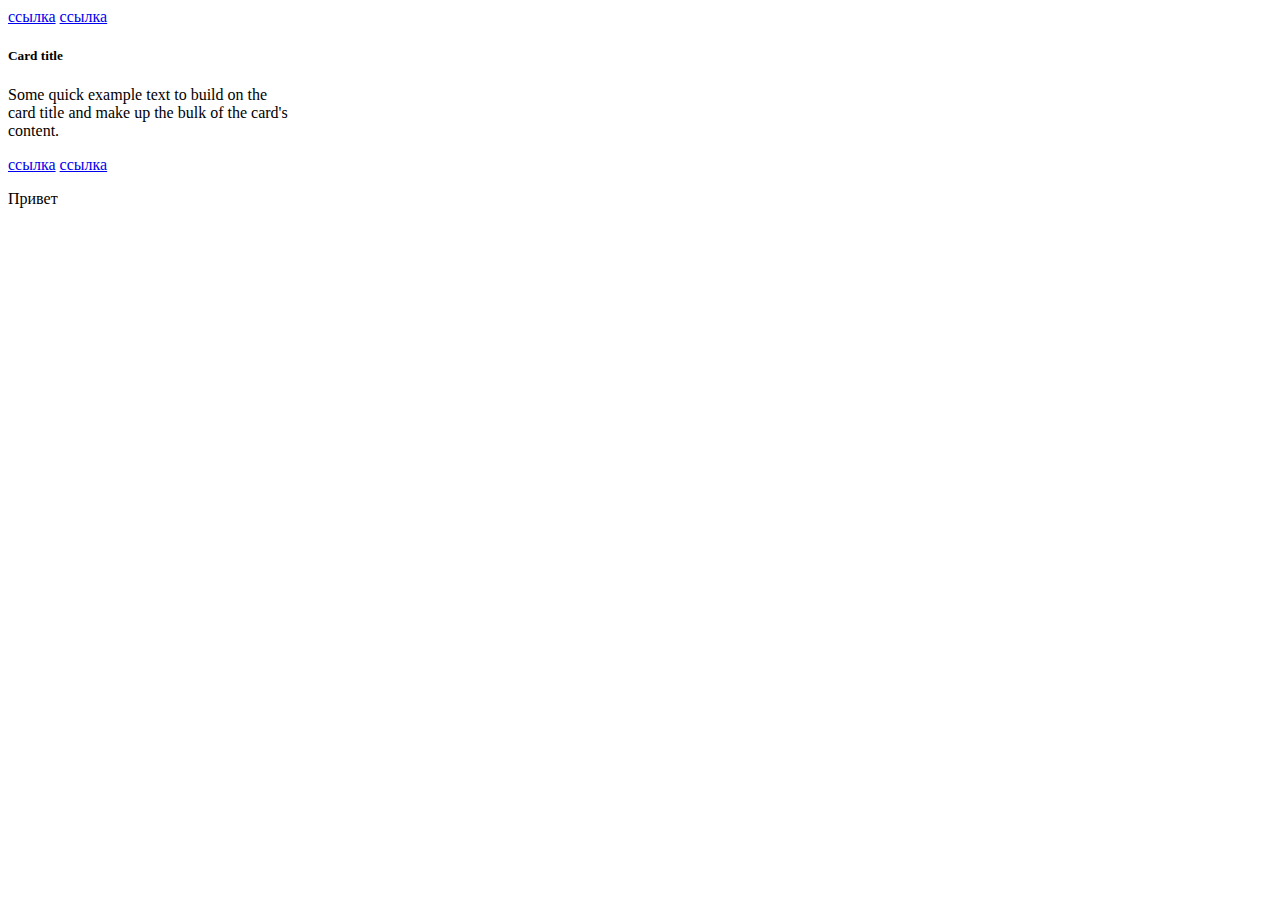
<file: dom1/index1-1.html>
<!DOCTYPE html>
<html lang="en">
  <head>
    <meta charset="UTF-8" />
    <meta http-equiv="X-UA-Compatible" content="IE=edge" />
    <meta name="viewport" content="width=device-width, initial-scale=1.0" />
    <title>Document</title>
  </head>
  <body>
    <a href="#" class="card-link">Card link</a>
    <a href="#" class="card-link">Another link</a>

    <div class="card" style="width: 18rem">
      <div class="card-body">
        <h5 class="card-title" data-number="100">Card title</h5>
        <h6 class="card-subtitle mb-2 text-muted">Card subtitle</h6>
        <p class="card-text" data-number="50">
          Some quick example text to build on the card title and make up the
          bulk of the card's content.
        </p>
        <a href="#" id="super_link" class="card-link">Card link</a>
        <a href="#" class="card-link" data-number="50">Another link</a>
      </div>
    </div>

    <script src="./script1-1.js"></script>
  </body>
</html>
</file>
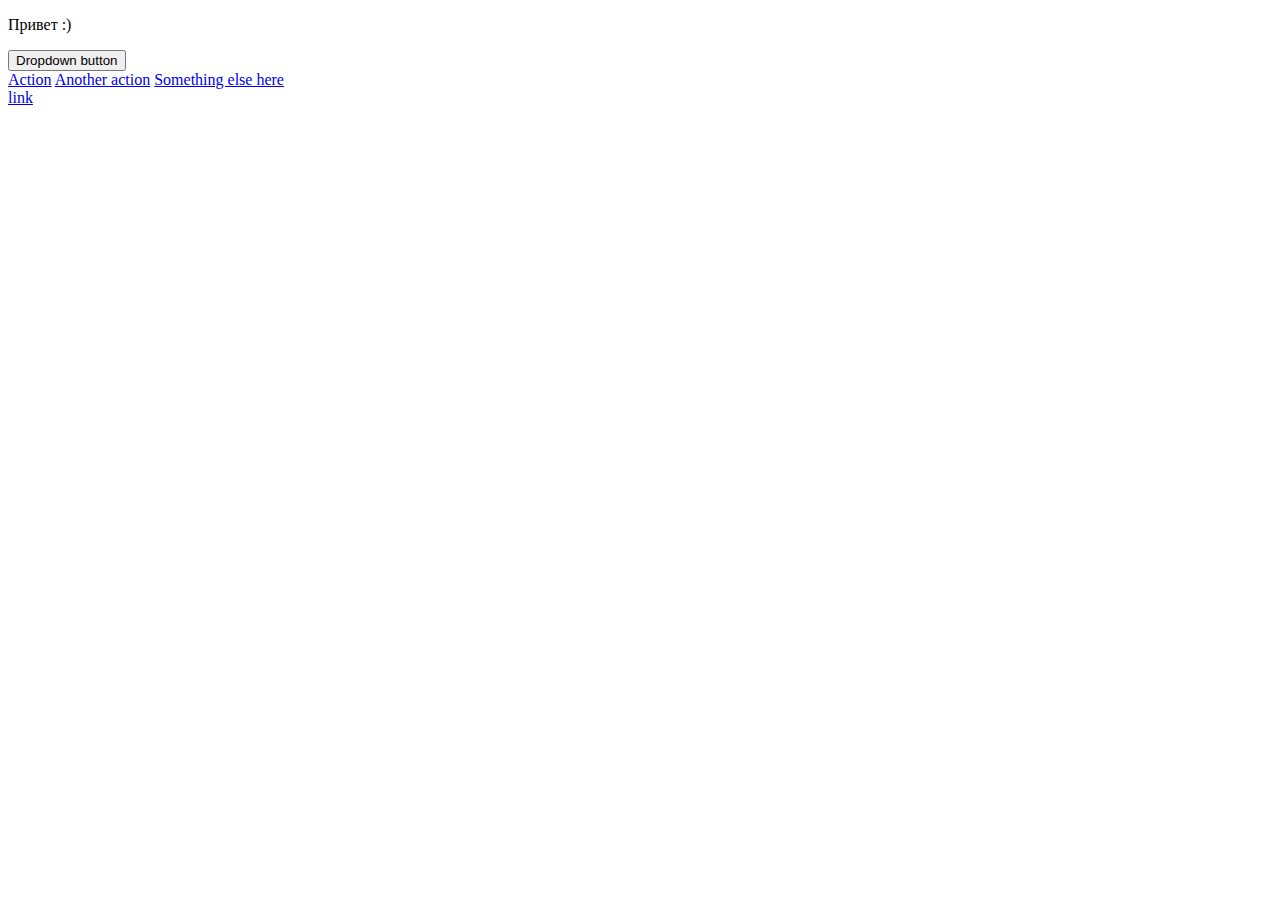
<file: dom2/index2-1.html>
<!DOCTYPE html>
<html lang="en">
  <head>
    <meta charset="UTF-8" />
    <meta http-equiv="X-UA-Compatible" content="IE=edge" />
    <meta name="viewport" content="width=device-width, initial-scale=1.0" />
    <title>Homework 5</title>
  </head>
  <body>
    <p class="dropdown">Привет :)</p>
    <div class="dropdown">
      <button
        class="btn btn-secondary dropdown-toggle"
        type="button"
        id="dropdownMenuButton"
        data-toggle="dropdown"
        aria-haspopup="true"
        aria-expanded="false"
      >
        Dropdown button
      </button>
      <div class="menu dropdown-menu" aria-labelledby="dropdownMenuButton">
        <a class="dropdown-item" href="#">Action</a>
        <a class="dropdown-item" href="#">Another action</a>
        <a class="dropdown-item" href="#">Something else here</a>
      </div>
    </div>
    <script src="./script2-1.js"></script>
  </body>
</html>
</file>
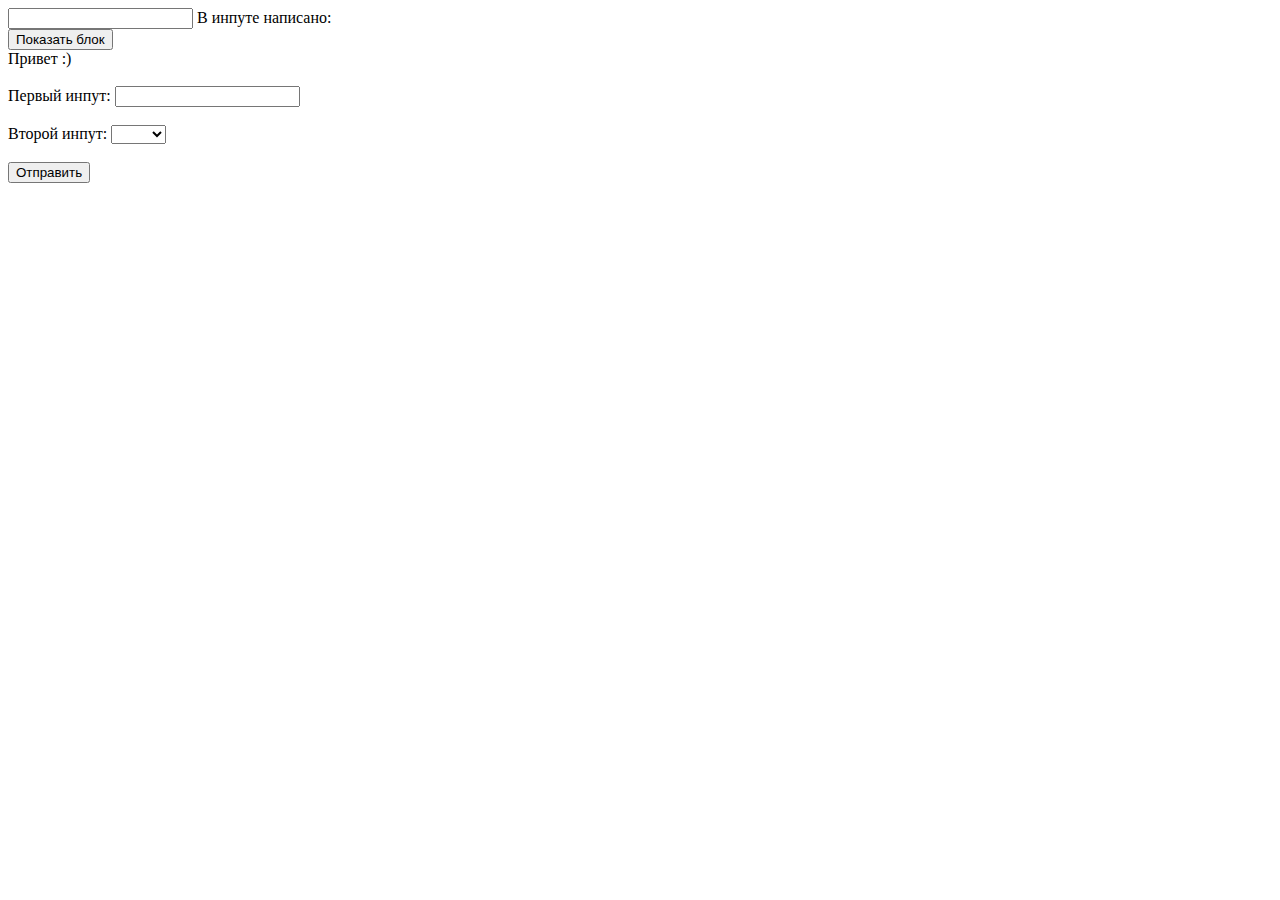
<file: dom4/index4-1.html>
<!DOCTYPE html>
<html lang="en">
  <head>
    <meta charset="UTF-8" />
    <meta http-equiv="X-UA-Compatible" content="IE=edge" />
    <meta name="viewport" content="width=device-width, initial-scale=1.0" />
    <title>Document</title>
  </head>
  <body>
    <input id="from" type="text" />
    В инпуте написано: <span></span>

    <br />

    <button class="messageBtn">Показать блок</button>
    <div class="message">Привет :)</div>

    <br />

    <form>
      <label>
        Первый инпут:
        <input class="form-control" type="text" />
      </label>
      <br />
      <br />
      <label>
        Второй инпут:
        <select class="form-control">
          <option value=""></option>
          <option value="1">Один</option>
          <option value="2">Два</option>
        </select>
      </label>
      <br />
      <br />
      <button class="form__button">Отправить</button>
    </form>

    <script src="./script4-1.js"></script>
  </body>
</html>
</file>
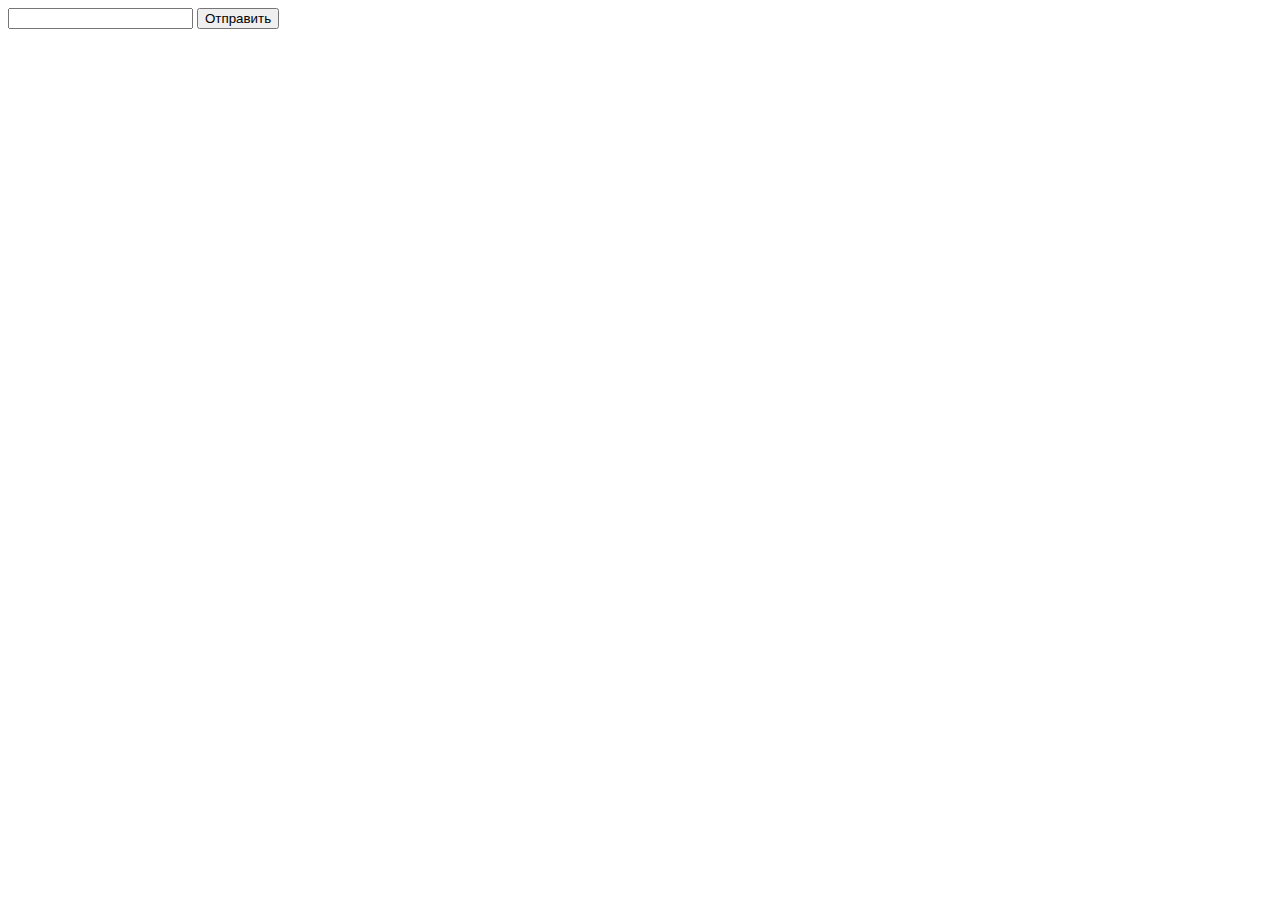
<file: sem2/index2.html>
<!DOCTYPE html>
<html lang="en">
  <head>
    <meta charset="UTF-8" />
    <meta http-equiv="X-UA-Compatible" content="IE=edge" />
    <meta name="viewport" content="width=device-width, initial-scale=1.0" />
    <title>Document</title>
  </head>
  <body>
    <div class="block"></div>

    <!-- <div class="elem">
      <img src="photo.png" alt="photo" />
      <div class="content">
        <h2 class="heading">Lorem, ipsum dolor.</h2>
        <p class="text">
          Lorem ipsum, dolor sit amet consectetur adipisicing elit. Recusandae,
          ea!
        </p>
      </div>
    </div> -->

    <!-- <div class="item">
      <div class="elem">
        <div class="info">
          <h2 class="subtitle">Lorem, ipsum dolor.</h2>
        </div>
      </div>
    </div> -->

    <form action="#">
      <input type="text" />
      <button class="btn">Отправить</button>
    </form>

    <script src="./script2.js"></script>
  </body>
</html>
</file>
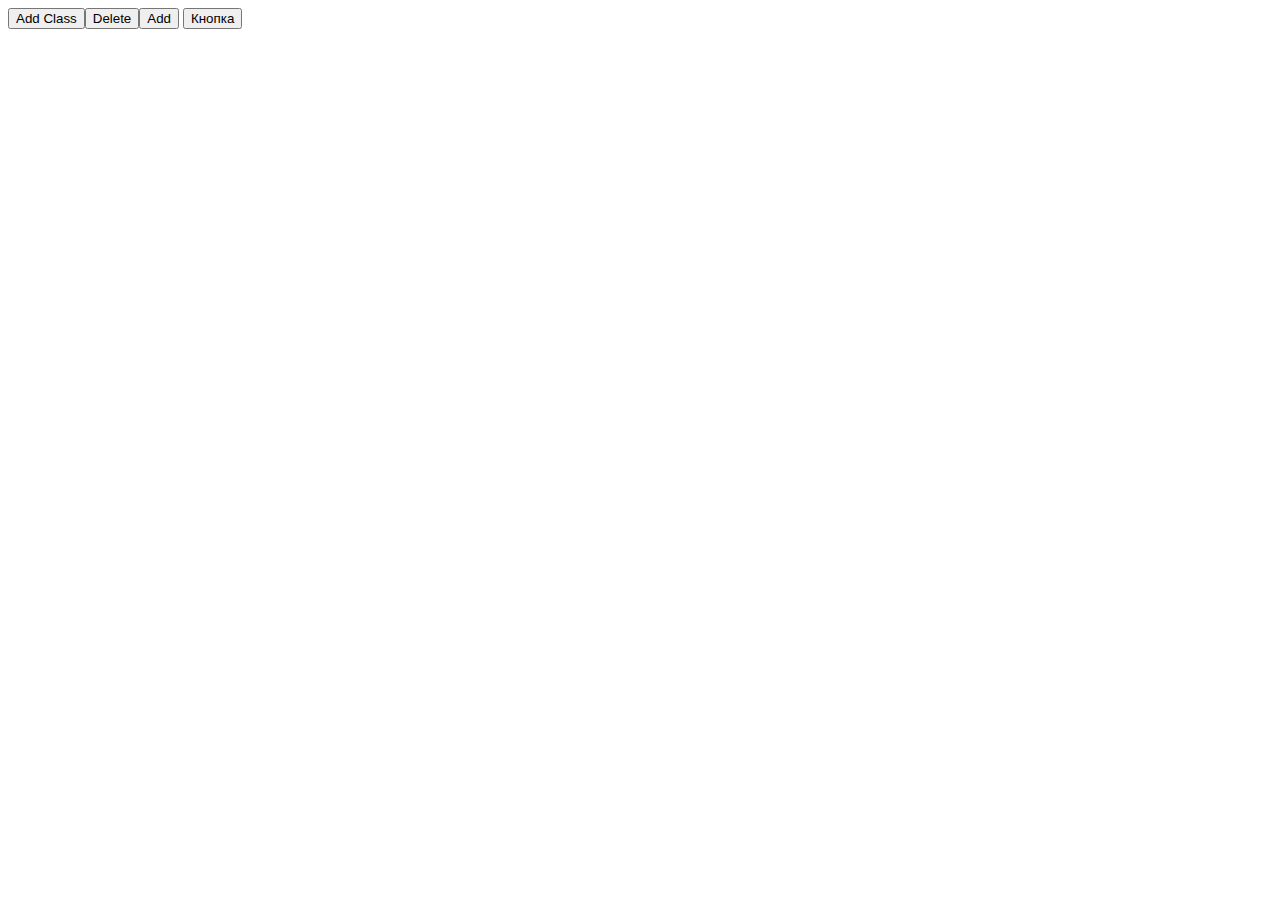
<file: sem3/index3.html>
<!DOCTYPE html>
<html lang="en">
  <head>
    <meta charset="UTF-8" />
    <meta http-equiv="X-UA-Compatible" content="IE=edge" />
    <meta name="viewport" content="width=device-width, initial-scale=1.0" />
    <title>Document</title>
  </head>
  <body>
    <button class="button">Кнопка</button>
    <!-- <ul>
      <li>1</li>
      <li>2</li>
      <li>3</li>
    </ul> -->

    <script src="./script3.js"></script>
  </body>
</html>
</file>
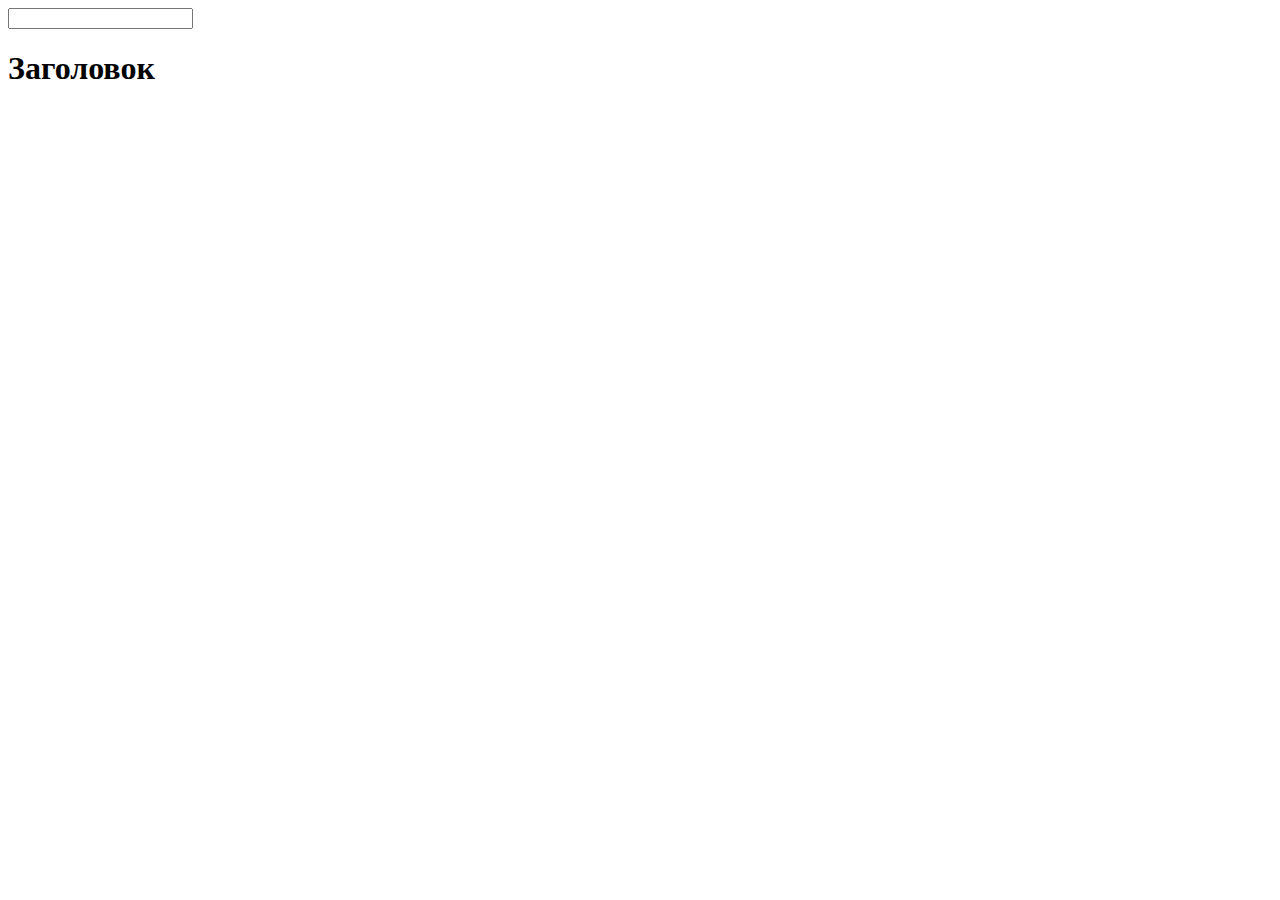
<file: sem4/index4.html>
<!DOCTYPE html>
<html lang="en">
  <head>
    <meta charset="UTF-8" />
    <meta http-equiv="X-UA-Compatible" content="IE=edge" />
    <meta name="viewport" content="width=device-width, initial-scale=1.0" />
    <title>Document</title>
  </head>
  <body>
    <!-- <form action="#">
      <input type="checkbox" name="checkbox" id="checkbox" />
      <label for="checkbox"> Согласен с условиями </label>
      <button type="submit">Отправить</button>
    </form> -->

    <!-- <form action="#">
      <input type="radio" name="drink" id="tea" />
      <label for="tea">Tea</label>
      <input type="radio" name="drink" id="coffe" />
      <label for="coffe">Coffe</label>
      <br />
      <button type="submit">Отправить</button>
      <p></p>
    </form> -->

    <!-- <form action="#">
      <input
        type="password"
        name="password"
        id="password"
        placeholder="Введите пароль"
      />
      <button type="submit">Отправить</button>
    </form> -->

    <form action="#">
      <input type="text" name="text" id="text" />
      <h1>Заголовок</h1>
    </form>

    <script src="./script4.js"></script>
  </body>
</html>
</file>
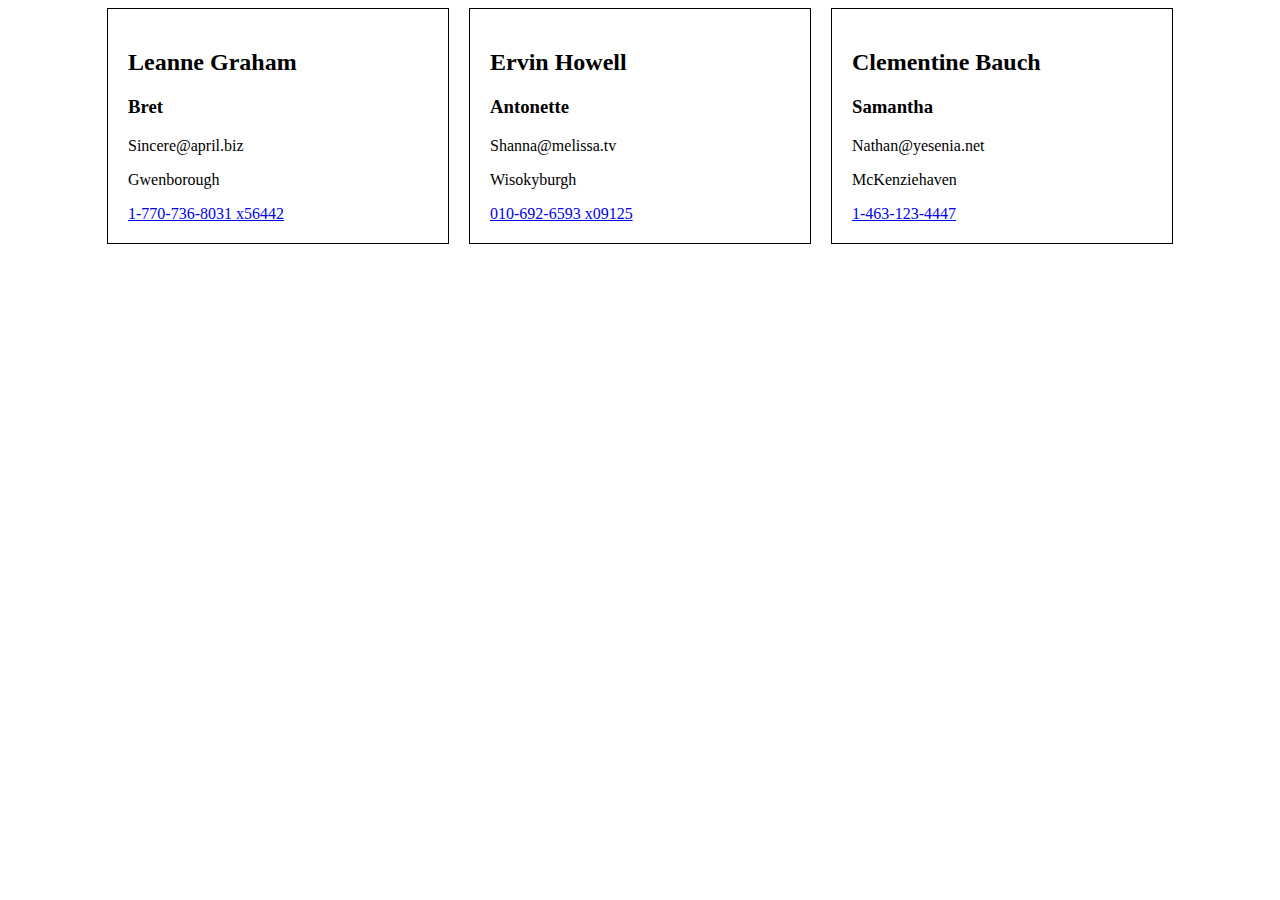
<file: sem5/index5.html>
<!DOCTYPE html>
<html lang="en">
  <head>
    <meta charset="UTF-8" />
    <meta http-equiv="X-UA-Compatible" content="IE=edge" />
    <meta name="viewport" content="width=device-width, initial-scale=1.0" />
    <title>Document</title>
    <style>
      .content {
        display: flex;
        gap: 20px;
        justify-content: center;
      }

      .wrapper {
        border: 1px solid #000;
        padding: 20px;
        width: 300px;
      }
    </style>
  </head>
  <body>
    <div class="content"></div>

    <script src="./data.js"></script>
    <script src="./script5.js"></script>
  </body>
</html>
</file>
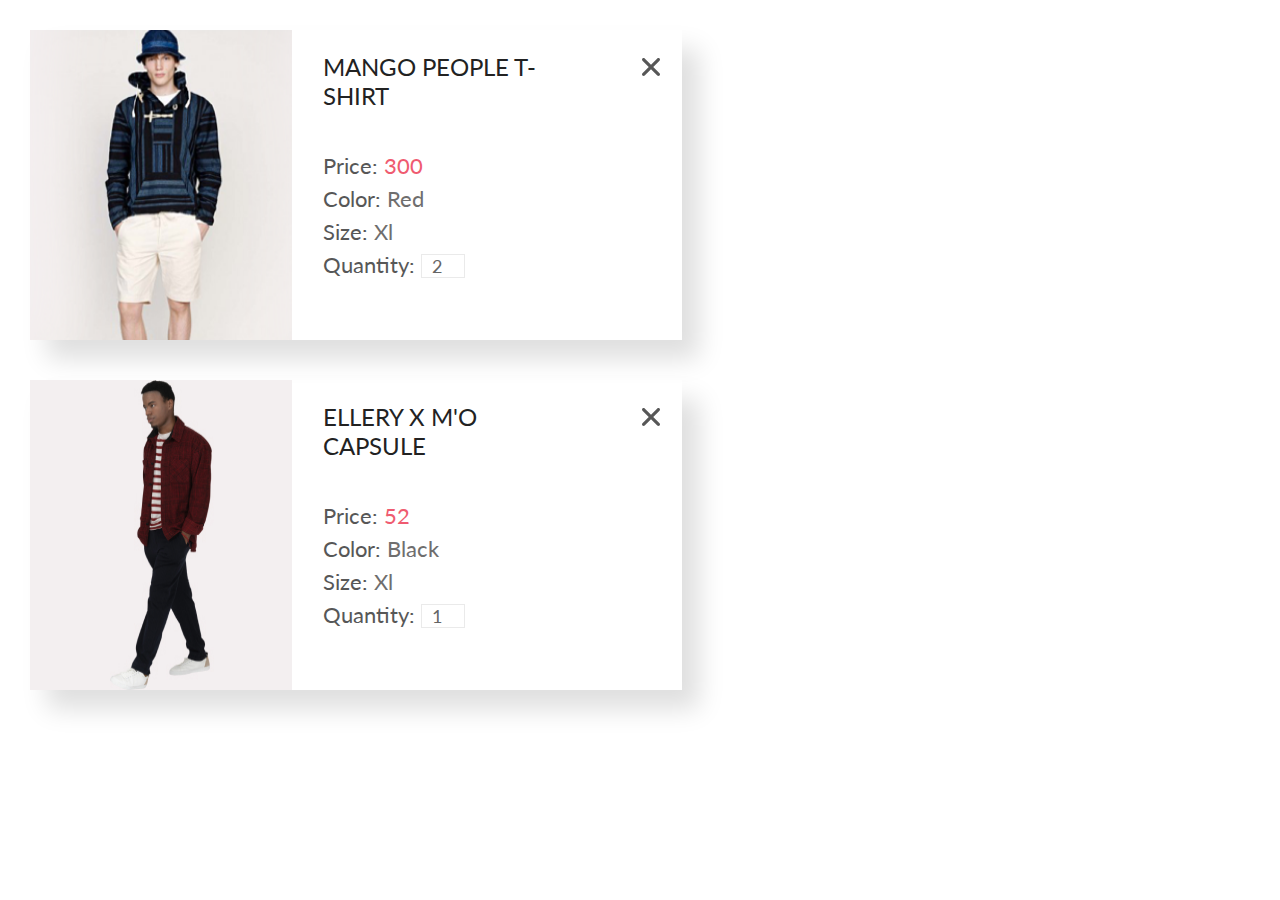
<file: sem6/index6.html>
<!DOCTYPE html>
<html lang="en">
  <head>
    <meta charset="UTF-8" />
    <meta http-equiv="X-UA-Compatible" content="IE=edge" />
    <meta name="viewport" content="width=device-width, initial-scale=1.0" />
    <title>Document</title>
    <link rel="stylesheet" href="./style.css" />
  </head>
  <body>
    <div class="cards">
      <!-- <div class="card">
        <img src="./Rectangle 15 copy.png" alt="" class="photo" />
        <div class="info">
          <h2 class="inho__heading">MANGO PEOPLE T-&nbsp;SHIRT</h2>
          <div class="info__content">
            <p class="info__content-text">
              Price: <span class="color-pink">$300</span>
            </p>
            <p class="info__content-text">
              Color: <span class="color-grey">Red</span>
            </p>
            <p class="info__content-text">
              Size: <span class="color-grey">Xl</span>
            </p>
            <p class="info__content-text">
              Quantity: <input class="quantaty" type="number" value="2" />
            </p>
          </div>
          <button class="button">
            <svg
              width="18"
              height="18"
              viewBox="0 0 18 18"
              fill="none"
              xmlns="http://www.w3.org/2000/svg"
            >
              <path
                d="M11.2453 9L17.5302 2.71516C17.8285 2.41741 17.9962 2.01336 17.9966 1.59191C17.997 1.17045 17.8299 0.76611 17.5322 0.467833C17.2344 0.169555 16.8304 0.00177586 16.4089 0.00140366C15.9875 0.00103146 15.5831 0.168097 15.2848 0.465848L9 6.75069L2.71516 0.465848C2.41688 0.167571 2.01233 0 1.5905 0C1.16868 0 0.764125 0.167571 0.465848 0.465848C0.167571 0.764125 0 1.16868 0 1.5905C0 2.01233 0.167571 2.41688 0.465848 2.71516L6.75069 9L0.465848 15.2848C0.167571 15.5831 0 15.9877 0 16.4095C0 16.8313 0.167571 17.2359 0.465848 17.5342C0.764125 17.8324 1.16868 18 1.5905 18C2.01233 18 2.41688 17.8324 2.71516 17.5342L9 11.2493L15.2848 17.5342C15.5831 17.8324 15.9877 18 16.4095 18C16.8313 18 17.2359 17.8324 17.5342 17.5342C17.8324 17.2359 18 16.8313 18 16.4095C18 15.9877 17.8324 15.5831 17.5342 15.2848L11.2453 9Z"
                fill="#575757"
              />
            </svg>
          </button>
        </div>
      </div>
      <div class="card">
        <img src="./Rectangle 15 copy (1).jpg" alt="" class="photo" />
        <div class="info">
          <h2 class="inho__heading">ELLERY X M'O&nbsp;CAPSULE</h2>
          <div class="info__content">
            <p class="info__content-text">
              Price: <span class="color-pink">$52</span>
            </p>
            <p class="info__content-text">
              Color: <span class="color-grey">Black</span>
            </p>
            <p class="info__content-text">
              Size: <span class="color-grey">Xl</span>
            </p>
            <p class="info__content-text">
              Quantity: <input class="quantaty" type="number" value="1" />
            </p>
          </div>
          <button class="button">
            <svg
              width="18"
              height="18"
              viewBox="0 0 18 18"
              fill="none"
              xmlns="http://www.w3.org/2000/svg"
            >
              <path
                d="M11.2453 9L17.5302 2.71516C17.8285 2.41741 17.9962 2.01336 17.9966 1.59191C17.997 1.17045 17.8299 0.76611 17.5322 0.467833C17.2344 0.169555 16.8304 0.00177586 16.4089 0.00140366C15.9875 0.00103146 15.5831 0.168097 15.2848 0.465848L9 6.75069L2.71516 0.465848C2.41688 0.167571 2.01233 0 1.5905 0C1.16868 0 0.764125 0.167571 0.465848 0.465848C0.167571 0.764125 0 1.16868 0 1.5905C0 2.01233 0.167571 2.41688 0.465848 2.71516L6.75069 9L0.465848 15.2848C0.167571 15.5831 0 15.9877 0 16.4095C0 16.8313 0.167571 17.2359 0.465848 17.5342C0.764125 17.8324 1.16868 18 1.5905 18C2.01233 18 2.41688 17.8324 2.71516 17.5342L9 11.2493L15.2848 17.5342C15.5831 17.8324 15.9877 18 16.4095 18C16.8313 18 17.2359 17.8324 17.5342 17.5342C17.8324 17.2359 18 16.8313 18 16.4095C18 15.9877 17.8324 15.5831 17.5342 15.2848L11.2453 9Z"
                fill="#575757"
              />
            </svg>
          </button>
        </div>
      </div> -->
    </div>

    <script src="./script6.js" type="module"></script>
  </body>
</html>
</file>
<file: dom6/style.css>
@import url("https://fonts.googleapis.com/css2?family=Lato:wght@300;400;700;900&display=swap");

* {
    margin: 0;
    padding: 0;
    text-decoration: none;
}

.header__svg:hover path {
    fill: rgba(241, 109, 127, 1);
}

.center {
    padding-left: calc(50% - 570px);
    padding-right: calc(50% - 570px);
}

.header {
    padding-top: 18px;
    padding-bottom: 19px;
    background-color: #222;
    display: flex;
    gap: 859px;
    align-items: flex-end;
    justify-content: center;
}

.header-left {
    display: flex;
    gap: 41px;
    align-items: flex-end;
}

.header-right {
    display: flex;
    gap: 32px;
    align-items: flex-end;
}

.offer {
    display: flex;
    align-items: center;
    padding-left: calc(50% - 800px);
    padding-right: calc(50% - 800px);
    gap: 43px;
    background: #f1e4e6;
}

.offer-photo {
    width: 50%;
}

.offer-text {
    border-left: 12px solid #f16d7f;
    /* display: inline-block; */
    padding-left: 16px;
}
.colour {
    color: #f16d7f;
}
.offer-text-start {
    color: #222;

    font-family: Lato;
    font-size: 48px;
    font-style: normal;
    font-weight: 900;
    line-height: normal;
}

.offer-text-end {
    color: #222;
    font-family: Lato;
    font-size: 32px;
    font-style: normal;
    font-weight: 700;
    line-height: normal;
}

.categories {
    padding-top: 65px;
    padding-bottom: 65px;

    display: grid;
    grid-template-columns: repeat(3, 360px);
    grid-template-rows: 260px auto;
    gap: 30px;
}

.categories-block {
    position: relative;
    display: flex;
    justify-content: center;
    align-items: center;
    background: rgba(33, 22, 22, 0.7);
    transition: all 0.3s ease-in;
}

.categories-block:hover {
    box-shadow: 1px 1px 5px gray;
    transform: scale(1.02);
}

.categories-photo {
    width: 100%;
    position: relative;
    z-index: -1;
}

.categories-big {
    grid-column: 1/4;
}

.categories-text {
    position: absolute;
    color: #fff;

    text-align: center;
    font-family: Lato;
    font-size: 16px;
    font-style: normal;
    font-weight: 400;
    line-height: normal;
}

.categories-main-text {
    color: #f16d7f;
    font-family: Lato;
    font-size: 24px;
    font-style: normal;
    font-weight: 700;
    line-height: normal;
}

.future {
    padding-top: 31px;
    padding-bottom: 60px;
}

.future-heading {
    display: flex;
    gap: 6px;
    flex-direction: column;
    align-items: center;
    margin-bottom: 48px;
}
.future-heading-titl {
    color: #222;

    font-family: Lato;
    font-size: 30px;
    font-style: normal;
    font-weight: 400;
    line-height: normal;
}

.future-heading-text {
    color: #9f9f9f;

    font-family: Lato;
    font-size: 14px;
    font-style: normal;
    font-weight: 400;
    line-height: normal;
}

.future-main {
    display: grid;
    grid-template-columns: repeat(auto-fit, 360px);
    /* grid-template-rows: 1 fr 1 fr; */
    gap: 30px;
    margin-bottom: 48px;
}

.future-main-block {
    display: flex;
    /* gap: 25px; */
    flex-direction: column;
    background: #f8f8f8;
}

.future-photo {
    width: 100%;
    height: 100%;
}

.future-main-photo {
    position: relative;
}
.future-main-photo-hover {
    position: absolute;
    width: 100%;
    height: 100%;
    background: rgba(58, 56, 56, 0.86);
    z-index: 1;
    cursor: pointer;
    opacity: 0;
    display: flex;
    flex-direction: column;
    justify-content: center;
    align-items: center;
    transition: all 0.5s;
}

.future-main-photo-button {
    padding: 11px 13px 8px 16px;
    border: 1px solid white;
    background: transparent;
    color: #fff;
    font-family: Lato;
    font-size: 14px;
    font-style: normal;
    font-weight: 400;
    line-height: normal;
    display: flex;
    gap: 11px;
    align-items: center;
    transition: transform 0.5s;
}

.future-main-block:hover .future-main-photo-hover {
    opacity: 100%;
}

.future-main-photo-button:hover {
    transform: scale(1.1);
}

.future-main-text {
    padding: 24px 16px 24px 16px;
}

.future-main-text-title {
    color: #000;

    font-family: Lato;
    font-size: 13px;
    font-style: normal;
    font-weight: 400;
    line-height: normal;
    margin-bottom: 16px;
}

.future-main-text-description {
    color: #5d5d5d;

    font-family: Lato;
    font-size: 14px;
    font-style: normal;
    font-weight: 300;
    line-height: normal;
    width: 314.743px;
    margin-bottom: 16px;
}

.future-main-text-price {
    color: #f16d7f;

    font-family: Lato;
    font-size: 16px;
    font-style: normal;
    font-weight: 400;
    line-height: normal;
}

.future-button {
    display: flex;
    justify-content: center;
}

.future-push {
    padding: 15px 39px;
    color: #f26376;

    font-family: Lato;
    font-size: 16px;
    font-style: normal;
    font-weight: 400;
    line-height: normal;
    border: 1px solid #ff6a6a;
    background: #fff;
    transition: all 0.5s;
}

.future-push:hover {
    background: #f16d7f;
    color: #ffffff;
}

.guaranties {
    padding-left: calc(50% - 800px);
    padding-right: calc(50% - 800px);
    background: #222224;
    display: flex;
    gap: 30px;
    justify-content: center;
    align-items: center;
    padding-top: 103px;
    padding-bottom: 104px;
}
.guaranties__block {
    width: 360px;
    display: flex;
    flex-direction: column;
    align-items: center;
    /* padding-top: 103px;
    padding-bottom: 104px; */
}

.guaranties__block__img {
    margin-bottom: 25px;
    transition: all 0.5s;
}

.guaranties__block__title {
    margin-bottom: 16px;
    color: #fbfbfb;

    font-family: Lato;
    font-size: 19.96px;
    font-style: normal;
    font-weight: 400;
    line-height: normal;
    transition: all 0.5s;
}

.gurarnties__block__text {
    color: #fbfbfb;

    text-align: center;
    font-family: Lato;
    font-size: 13.972px;
    font-style: normal;
    font-weight: 300;
    line-height: normal;
    max-width: 82%;
}

.guaranties__block:hover .guaranties__block__img {
    filter: drop-shadow(5px 5px 5px #f16d7f);
    transform: scale(1.05);
}

.guaranties__block:hover .guaranties__block__title {
    filter: drop-shadow(5px 5px 5px #ffff);
    transform: scale(1.05);
}

.subscription {
    padding-left: calc(50% - 800px);
    padding-right: calc(50% - 800px);
    padding-top: 97px;
    padding-bottom: 126px;
    display: flex;
    gap: 327px;
    justify-content: center;
    background-image: url(./img/background-subscription.png);
    background-color: rgba(244, 244, 244, 0.7);
    background-size: cover;
    background-blend-mode: overlay;
}

.subscription__left {
    display: flex;
    flex-direction: column;
    align-items: center;
    gap: 30px;
}

.subscription__left__text {
    max-width: 360px;
    height: 99px;
    text-align: center;
    color: #222224;

    text-align: center;
    font-family: Lato;
    font-size: 20px;
    font-style: normal;
    font-weight: 400;
    line-height: normal;
}

.text_italics {
    color: #222224;
    font-family: Lato;
    font-size: 20px;
    font-style: italic;
    font-weight: 400;
    line-height: normal;
}

.subscription__right {
    display: flex;
    flex-direction: column;
    justify-content: center;
    align-items: center;
}
.subscription__right__title {
    color: #222224;

    text-align: center;
    font-family: Lato;
    font-size: 24px;
    font-style: normal;
    font-weight: 700;
    line-height: 167.2%; /* 40.128px */
    /* margin-bottom: 17px; */
}

.subscription__right__text {
    color: #222224;
    font-family: Lato;
    font-size: 18px;
    font-style: normal;
    font-weight: 400;
    line-height: 167.2%;
    margin-bottom: 32px;
}

.subscription__right__input {
    display: flex;
    transition: transform 0.5s;
}

.input_field {
    width: 189px;
    height: 49px;
    background: #e1e1e1;
    border: none;
    border-top-left-radius: 25px;
    border-bottom-left-radius: 25px;
    padding-left: 22px;
    color: #222224;
    font-family: Lato;
    font-size: 14px;
    font-style: normal;
    font-weight: 400;
    line-height: normal;
    opacity: 0.671;
}

.input_button {
    width: 100px;
    height: 49px;
    background: #e05c6e;
    border: none;
    border-top-right-radius: 25px;
    border-bottom-right-radius: 25px;
    color: #fff;

    text-align: center;
    font-family: Lato;
    font-size: 14px;
    font-style: normal;
    font-weight: 400;
    line-height: normal;
}

.subscription__right__input:hover {
    transform: scale(1.05);
}

.footer {
    padding-left: calc(50% - 800px);
    padding-right: calc(50% - 800px);
    background: #222224;
    padding-top: 30px;
    padding-bottom: 30px;
    display: flex;
    gap: 333px;
    align-items: center;
    justify-content: space-around;
}

.footer__left__text {
    color: #fbfbfb;

    font-family: Lato;
    font-size: 16px;
    font-style: normal;
    font-weight: 400;
    line-height: normal;
}

.footer__right {
    display: flex;
    gap: 7px;
}

.footer__right__block {
    width: 31px;
    height: 32px;
    background: #fff;
    display: flex;
    justify-content: center;
    align-items: center;
}

.footer__right__block:hover {
    background: #f16d7f;
}

.footer__right__block:hover svg path {
    fill: #ffffff;
}

@media (max-width: 1150px) {
    .center {
        padding-left: calc(50% - 367px);
        padding-right: calc(50% - 367px);
    }

    .header {
        gap: 424px;
        max-width: 1150px;
    }

    .offer {
        padding-left: calc(50% - 385px);
        padding-right: calc(50% - 385px);
        gap: 39px;
    }

    .offer-photo img {
        max-width: 50%;
    }

    .offer-text-start {
        font-size: 44px;
    }

    .offer-text-end {
        font-size: 24px;
    }

    .categories {
        grid-template-columns: repeat(3, 232px);
        grid-template-rows: 168px auto;
        gap: 20px;
    }

    .categories-text {
        position: absolute;
        color: #fff;

        text-align: center;
        font-family: Lato;
        font-size: 16px;
        font-style: normal;
        font-weight: 400;
        line-height: normal;
    }

    .categories-main-text {
        color: #f16d7f;
        font-family: Lato;
        font-size: 24px;
        font-style: normal;
        font-weight: 700;
        line-height: normal;
    }

    .future-main {
        grid-template-columns: repeat(2, 360px);
        gap: 16px;
        margin-bottom: 32px;
    }

    .future-main-photo {
        width: 100%;
    }

    .future-main-text {
        padding: 25px 18px 20px 28px;
    }

    .future-main-text-title {
        color: #000;

        font-family: Lato;
        font-size: 13px;
        font-style: normal;
        font-weight: 400;
        line-height: normal;
        margin-bottom: 16px;
    }

    .future-main-text-description {
        color: #5d5d5d;

        font-family: Lato;
        font-size: 14px;
        font-style: normal;
        font-weight: 300;
        line-height: normal;
        width: 314.743px;
        margin-bottom: 16px;
    }

    .future-main-text-price {
        color: #f16d7f;

        font-family: Lato;
        font-size: 16px;
        font-style: normal;
        font-weight: 400;
        line-height: normal;
    }

    .guaranties {
        padding-left: calc(50% - 385px);
        padding-right: calc(50% - 385px);
        gap: 48px;
        flex-wrap: wrap;
        flex-direction: column;
    }

    .subscription {
        padding-left: calc(50% - 385px);
        padding-right: calc(50% - 385px);
        padding-top: 64px;
        padding-bottom: 140px;
        gap: 48px;
        flex-wrap: wrap;
        flex-direction: column;
    }

    .footer {
        padding-left: calc(50% - 385px);
        padding-right: calc(50% - 385px);
        gap: 323px;
        justify-content: space-between;
    }
}

@media (max-width: 1024px) {
    .header {
        padding-bottom: 18px;
        max-width: 1024px;
    }

    .offer {
        background: #f1e4e6;
    }

    .future {
        padding-top: 44px;
        padding-bottom: 71px;
    }

    .future-heading {
        gap: 3px;
        flex-direction: column;
        align-items: center;
        margin-bottom: 73px;
    }

    .guaranties {
        padding-top: 48px;
        padding-bottom: 64px;
    }

    .guaranties__block__img {
        margin-bottom: 28px;
    }

    .subscription__right__text {
        margin-bottom: 27px;
    }
}

@media (max-width: 767px) {
    .center {
        padding-left: calc(50% - 179px);
        padding-right: calc(50% - 179px);
    }

    .block-none {
        display: none;
    }

    .header {
        padding-bottom: 18px;
        gap: 267px;
        max-width: 767px;
    }

    .offer {
        padding-left: calc(50% - 188px);
        padding-right: calc(50% - 188px);
        padding-top: 148px;
        padding-bottom: 149px;
    }

    .offer-text {
        margin-left: 56px;
        margin-right: 56px;
    }
    .offer-text-start {
        font-size: 38px;
    }

    .offer-text-end {
        font-size: 20px;
    }

    .categories {
        display: flex;
        flex-direction: column;
        gap: 32px;
    }

    .categories-big {
        height: 111px;
    }

    .block-size {
        height: 100%;
    }

    .future {
        padding-top: 0px;
    }

    .future-heading {
        gap: 3px;
        margin-bottom: 65px;
    }

    .future-main {
        grid-template-columns: 358px;
        margin-bottom: 40px;
    }
    .guaranties {
        padding-left: calc(50% - 188px);
        padding-right: calc(50% - 188px);
        gap: 46px;
        padding-bottom: 81px;
    }

    .guaranties__block__img {
        margin-bottom: 27px;
    }

    .guaranties__block__title {
        margin-bottom: 14px;
    }

    .subscription {
        padding-left: calc(50% - 188px);
        padding-right: calc(50% - 188px);
        padding-bottom: 109px;
        gap: 59px;
    }

    .subscription__left__text {
        font-size: 18px;
    }

    .text_italics {
        font-size: 18px;
    }

    .subscription__right__text {
        font-size: 14px;
        margin-bottom: 22px;
    }

    .footer {
        padding-left: calc(50% - 188px);
        padding-right: calc(50% - 188px);
        padding-top: 43px;
        padding-bottom: 9px;
        gap: 40px;
        flex-direction: column-reverse;
    }
}
</file>
<file: sem6/style.css>
/* eCSStractor for VSCode */

@import url("https://fonts.googleapis.com/css2?family=Lato:wght@300;400;700;900&display=swap");

* {
    margin: 0;
    padding: 0;
    box-sizing: border-box;
}

.cards {
    display: flex;
    flex-direction: column;
    gap: 40px;
    padding: 30px;
}

.card {
    display: flex;
    /* gap: 30px; */
    max-width: 652px;
    box-shadow: 17px 19px 24px 0 rgba(0, 0, 0, 0.13);
    position: relative;
}
.photo {
}
.info {
    padding: 22px 97px 62px 31px;
}
.inho__heading {
    font: 400 24px "Lato", sans-serif;
    color: #222;
    margin-bottom: 42px;
}
.info__content {
    display: flex;
    flex-direction: column;
    gap: 6px;
}
.info__content-text {
    font: 400 22px "Lato", sans-serif;
    color: #575757;
}
.color-pink {
    color: #ef5b70;
}
.color-grey {
    color: #6f6e6e;
}
.quantaty {
    width: 44px;
    height: 24px;
    border: 1px solid #eaeaea;
    font: 400 18px "Lato", sans-serif;
    color: #656565;
    padding-left: 10px;
}

.button {
    background: none;
    border: none;
    outline: none;
    cursor: pointer;
    position: absolute;
    top: 28px;
    right: 22px;
}
</file>
